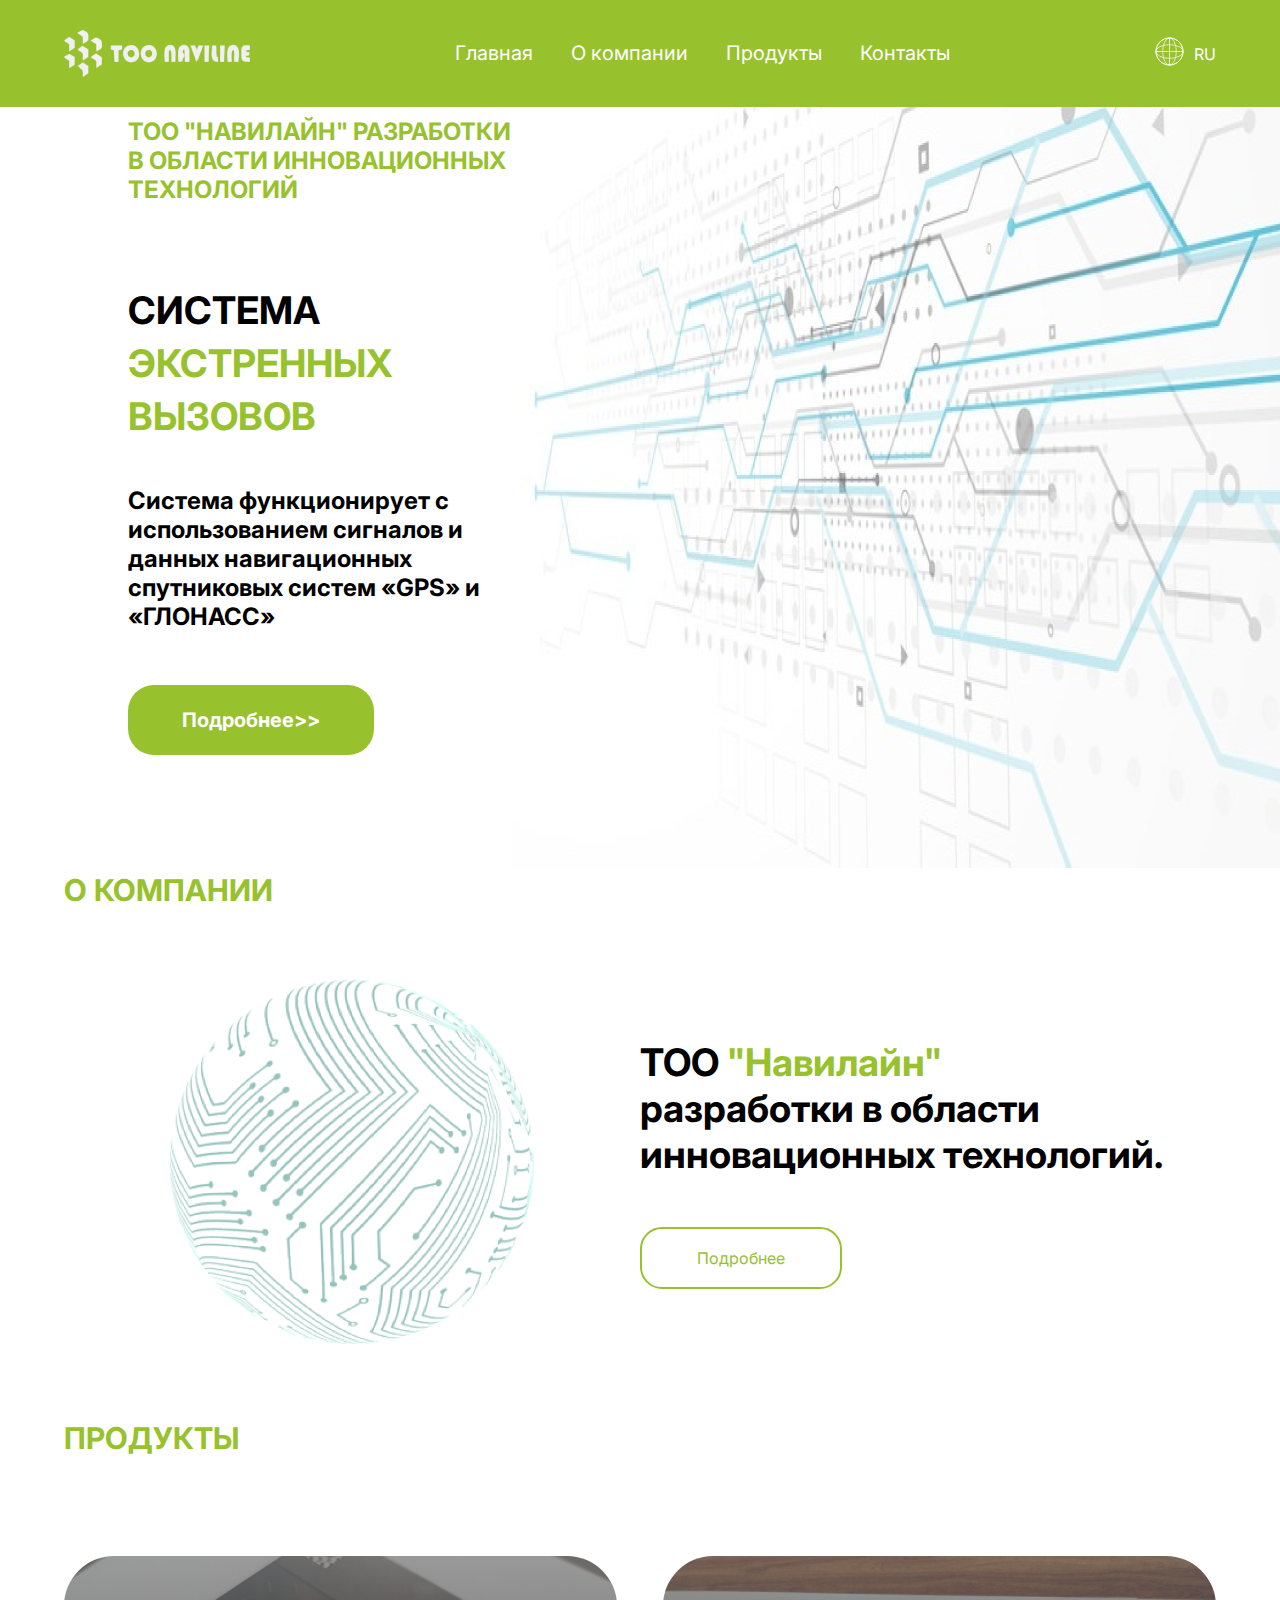
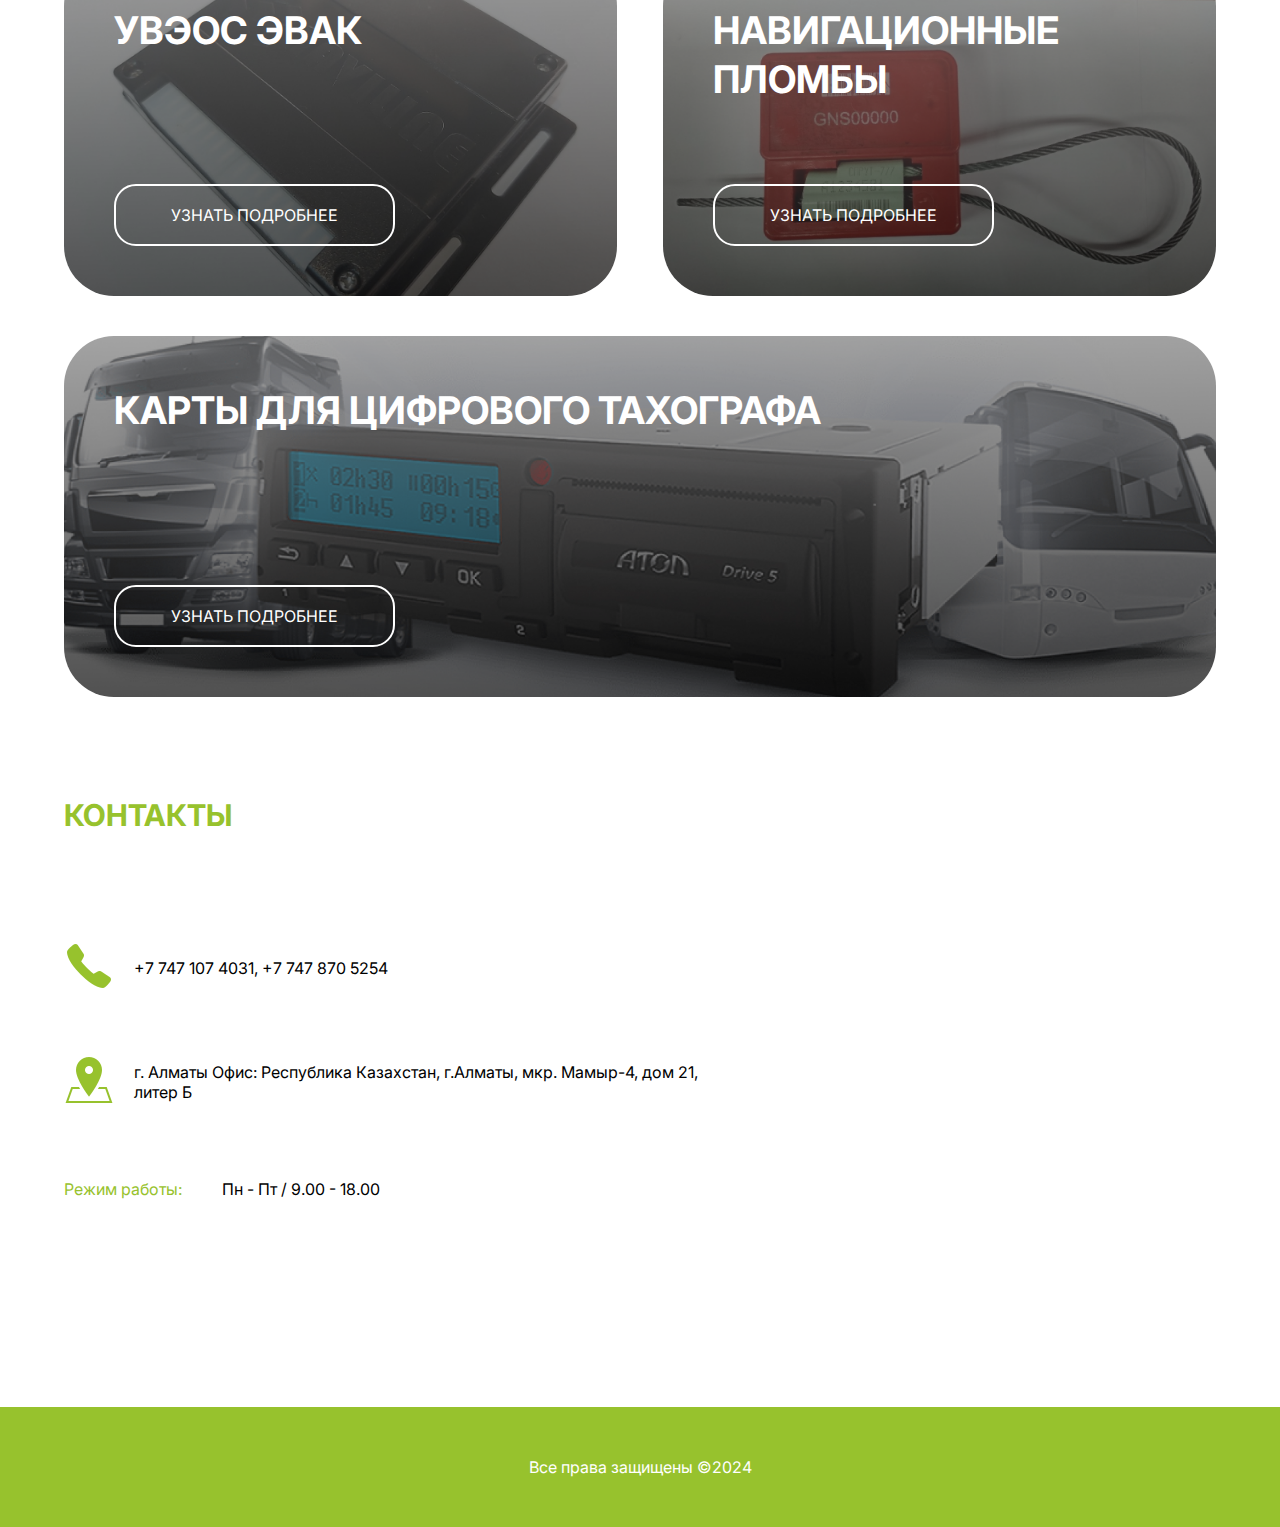
<file: index.html>
<!DOCTYPE html>
<html lang="en">
  <head>
    <meta charset="UTF-8" />
    <meta
      name="viewport"
      content="
      width=device-width,
      initial-scale=1.0,
      maximum-scale=1.0,
      user-scalable=0
    "
    />
    <link rel="stylesheet" href="style.css" />

    <link rel="preconnect" href="https://fonts.googleapis.com" />
    <link rel="preconnect" href="https://fonts.gstatic.com" crossorigin />
    <link
      href="https://fonts.googleapis.com/css2?family=Days+One&family=Inter:ital,opsz,wght@0,14..32,100..900;1,14..32,100..900&display=swap"
      rel="stylesheet"
    />
    <title>Навилайн</title>
  </head>
  <body onload="init()">
    <header class="header">
      <div class="wrapper">
        <div class="header__inner">
          <div class="header__left">
            <div class="header__logo">
              <img src="imgs/logo.png" alt="logo" onclick="navToMain()" />
            </div>
            <div class="header__search">
              <input type="text" class="search__input" placeholder="Поиск..." />
              <div class="search__icon">
                <svg
                  xmlns="http://www.w3.org/2000/svg"
                  width="21"
                  height="21"
                  viewBox="0 0 21 21"
                  fill="none"
                >
                  <path
                    d="M16.031 14.617L20.314 18.899L18.899 20.314L14.617 16.031C13.0237 17.3082 11.042 18.0029 9 18C4.032 18 0 13.968 0 9C0 4.032 4.032 0 9 0C13.968 0 18 4.032 18 9C18.0029 11.042 17.3082 13.0237 16.031 14.617ZM14.025 13.875C15.2941 12.5699 16.0029 10.8204 16 9C16 5.132 12.867 2 9 2C5.132 2 2 5.132 2 9C2 12.867 5.132 16 9 16C10.8204 16.0029 12.5699 15.2941 13.875 14.025L14.025 13.875Z"
                    fill="white"
                    fill-opacity="0.6"
                  />
                </svg>
              </div>
            </div>
          </div>
          <div class="header__center">
            <div class="header__links">
              <div href="/index.html" class="header__link">
                <a href="/index.html" id="36">Главная</a>
              </div>
              <div href="/about.html" class="header__link">
                <a href="/about.html" id="37">О компании</a>
              </div>
              <div href="/index.html" class="header__link">
                <a href="/index.html#products" id="38">Продукты</a>
              </div>
              <div href="/index.html#62" class="header__link">
                <a href="/index.html#62" id="39">Контакты</a>
              </div>
            </div>
          </div>
          <div class="header__right">
            <div class="header__lang" onclick="openLanguageModal()">
              <div class="lang__icon">
                <svg
                  xmlns="http://www.w3.org/2000/svg"
                  width="29"
                  height="29"
                  viewBox="0 0 29 29"
                  fill="none"
                >
                  <path
                    d="M14.5 28C21.9558 28 28 21.9558 28 14.5C28 7.04416 21.9558 1 14.5 1C7.04416 1 1 7.04416 1 14.5C1 21.9558 7.04416 28 14.5 28Z"
                    stroke="white"
                    stroke-opacity="0.7"
                    stroke-miterlimit="10"
                  />
                  <path
                    d="M14.5 28C18.2279 28 21.25 21.9558 21.25 14.5C21.25 7.04416 18.2279 1 14.5 1C10.7721 1 7.75 7.04416 7.75 14.5C7.75 21.9558 10.7721 28 14.5 28Z"
                    stroke="white"
                    stroke-opacity="0.7"
                    stroke-miterlimit="10"
                  />
                  <path
                    d="M14.5 28V1"
                    stroke="white"
                    stroke-opacity="0.7"
                    stroke-miterlimit="10"
                  />
                  <path
                    d="M14.5 28C21.9558 28 28 21.9558 28 14.5C28 7.04416 21.9558 1 14.5 1C7.04416 1 1 7.04416 1 14.5C1 21.9558 7.04416 28 14.5 28Z"
                    stroke="white"
                    stroke-opacity="0.7"
                    stroke-miterlimit="10"
                  />
                  <path
                    d="M14.5 21.25C21.9558 21.25 28 18.2279 28 14.5C28 10.7721 21.9558 7.75 14.5 7.75C7.04416 7.75 1 10.7721 1 14.5C1 18.2279 7.04416 21.25 14.5 21.25Z"
                    stroke="white"
                    stroke-opacity="0.7"
                    stroke-miterlimit="10"
                  />
                  <path
                    d="M1 14.5H28"
                    stroke="white"
                    stroke-opacity="0.7"
                    stroke-miterlimit="10"
                  />
                </svg>
              </div>
              <div class="lang__text" id="lang2">RU</div>
              <div class="language__modal" onclick="closeModal()" id="lmodal">
                <div class="modal__inner">
                  <div class="modal__item" onclick="changeLanguage(2)">KZ</div>
                  <div class="modal__item" onclick="changeLanguage(0)">RU</div>
                  <div class="modal__item" onclick="changeLanguage(1)">EN</div>
                </div>
              </div>
            </div>
            <div class="header__menu" onclick="onMenuClick()">
              <svg
                xmlns="http://www.w3.org/2000/svg"
                xmlns:xlink="http://www.w3.org/1999/xlink"
                width="21"
                height="21"
                viewBox="0 0 21 21"
                fill="none"
              >
                <rect width="21" height="21" fill="url(#pattern0_99_109)" />
                <defs>
                  <pattern
                    id="pattern0_99_109"
                    patternContentUnits="objectBoundingBox"
                    width="1"
                    height="1"
                  >
                    <use xlink:href="#image0_99_109" transform="scale(0.01)" />
                  </pattern>
                  <image
                    id="image0_99_109"
                    width="100"
                    height="100"
                    xlink:href="[data-uri]"
                  />
                </defs>
              </svg>
            </div>
          </div>
        </div>
      </div>
      <div class="header__drop__menu" id="menu">
        <div class="drop__menu__top">
          <div class="drop__menu__logo">
            <img src="imgs/drop__menu__logo.png" alt="" />
            <svg
              xmlns="http://www.w3.org/2000/svg"
              xmlns:xlink="http://www.w3.org/1999/xlink"
              width="21"
              height="21"
              viewBox="0 0 21 21"
              fill="none"
              onclick="onCloseMenu()"
            >
              <rect width="21" height="21" fill="url(#pattern0_95_10)" />
              <defs>
                <pattern
                  id="pattern0_95_10"
                  patternContentUnits="objectBoundingBox"
                  width="1"
                  height="1"
                >
                  <use
                    xlink:href="#image0_95_10"
                    transform="scale(0.0104167)"
                  />
                </pattern>
                <image
                  id="image0_95_10"
                  width="96"
                  height="96"
                  xlink:href="[data-uri]"
                />
              </defs>
            </svg>
          </div>
          <div class="drop__menu__links">
            <div class="drop__menu__link">
              <a href="/index.html" id="40">Главная</a>
            </div>
            <div class="drop__menu__link">
              <a href="/about.html" id="41">О компании</a>
            </div>
            <div class="drop__menu__link">
              <a id="42" onclick="gtpr()">Продукты</a>
            </div>
            <div class="drop__menu__link">
              <a id="43" onclick="openContact()">Контакты</a>
            </div>
          </div>
        </div>
      </div>
    </header>
    <main class="main">
      <section class="blog">
        <div class="blog__item">
          <div class="blog__left">
            <div class="blog__item__header__title" id="44">эвак</div>
            <div class="blog__main__title">
              <span id="45"> система </span>
              <span class="color__green" id="46">экстренных </span><br />
              <span class="color__green" id="47">вызовов</span>
            </div>
            <div class="blog__main__text" id="48">
              Система функционирует с использованием сигналов и данных
              навигационных спутниковых систем «GPS» и «ГЛОНАСС»
            </div>
            <div class="blog__btn__fill" id="49" onclick="gotoproducts()">
              Подробнее>>
            </div>
          </div>
          <div class="blog__right">
            <img src="/imgs/blog1.png" alt="" />
          </div>
        </div>
      </section>
      <section>
        <div class="wrapper">
          <div class="section__title" id="50">О компании</div>
          <div class="section__about">
            <div class="about__left">
              <img src="imgs/blog2.png" alt="" />
            </div>
            <div class="about__right">
              <div class="about__right__text">
                <span id="51"> ТОО </span>
                <span class="color__green" id="52">"Навилайн"</span>
                <span id="53">
                  - разработки в области инновационных технологий.
                </span>
              </div>
              <div class="btn__view">
                <div class="btn__border" id="54" onclick="gotoabout()">
                  Подробнее
                </div>
              </div>
            </div>
          </div>
        </div>
      </section>

      <section>
        <div class="wrapper" id="products">
          <div class="section__title" id="55">продукты</div>
          <div class="products__section">
            <div class="products__line__1">
              <div class="product__card evak">
                <div class="product__title" id="56">Терминалы эвак</div>
                <a class="btn__border__white" href="/uveos.html" id="57"
                  >УЗНАТЬ ПОДРОБНЕЕ</a
                >
              </div>
              <div class="product__card its">
                <div class="product__title" id="58">ИТС/Транзит</div>
                <a class="btn__border__white" href="/its.html" id="59"
                  >УЗНАТЬ ПОДРОБНЕЕ</a
                >
              </div>
            </div>
            <div class="product__card__full cart">
              <div class="product__title" id="60">
                Выпуск карт для цифрового тахографа
              </div>

              <a class="btn__border__white cbt" href="/tahograpgh.html" id="61"
                >УЗНАТЬ ПОДРОБНЕЕ</a
              >
            </div>
          </div>
        </div>
      </section>

      <section>
        <div class="wrapper">
          <div class="section__title" id="62">контакты</div>
          <div class="contact">
            <div class="contact__left">
              <div class="phone">
                <div class="icon">
                  <svg
                    xmlns="http://www.w3.org/2000/svg"
                    xmlns:xlink="http://www.w3.org/1999/xlink"
                    width="50"
                    height="50"
                    viewBox="0 0 50 50"
                    fill="none"
                  >
                    <rect width="50" height="50" fill="url(#pattern0_7_34)" />
                    <defs>
                      <pattern
                        id="pattern0_7_34"
                        patternContentUnits="objectBoundingBox"
                        width="1"
                        height="1"
                      >
                        <use
                          xlink:href="#image0_7_34"
                          transform="scale(0.02)"
                        />
                      </pattern>
                      <image
                        id="image0_7_34"
                        width="50"
                        height="50"
                        xlink:href="[data-uri]"
                      />
                    </defs>
                  </svg>
                </div>
                <div class="phoneText">+7 747 107 4031, +7 747 870 5254</div>
              </div>
              <div class="address">
                <div class="icon">
                  <svg
                    xmlns="http://www.w3.org/2000/svg"
                    xmlns:xlink="http://www.w3.org/1999/xlink"
                    width="50"
                    height="50"
                    viewBox="0 0 50 50"
                    fill="none"
                  >
                    <rect width="50" height="50" fill="url(#pattern0_7_35)" />
                    <defs>
                      <pattern
                        id="pattern0_7_35"
                        patternContentUnits="objectBoundingBox"
                        width="1"
                        height="1"
                      >
                        <use
                          xlink:href="#image0_7_35"
                          transform="scale(0.02)"
                        />
                      </pattern>
                      <image
                        id="image0_7_35"
                        width="50"
                        height="50"
                        xlink:href="[data-uri]"
                      />
                    </defs>
                  </svg>
                </div>
                <div class="phoneText" id="63">
                  г. Алматы Офис: Республика Казахстан, г.Алматы, мкр. Мамыр-4,
                  дом 21, литер Б
                </div>
              </div>
              <div class="work__hours" id="contact">
                <span id="64"> </span>
                <br /><br />
                <p id="65">Пн - Пт / 9.00 - 18.00</p>
              </div>
            </div>
            <div class="contact__right">
              <iframe
                src="https://yandex.ru/map-widget/v1/?um=constructor%3A55d740ee045f57301fbfbe03e514f5d77027578699a7d6852940c06c607520f2&amp;source=constructor"
                width="500"
                height="400"
                frameborder="0"
                class="map"
              ></iframe>
            </div>
          </div>
        </div>
      </section>
    </main>
    <footer>
      <p id="66">Все права защищены ©2024</p>
    </footer>
    <script src="index.js"></script>
  </body>
</html>
</file>
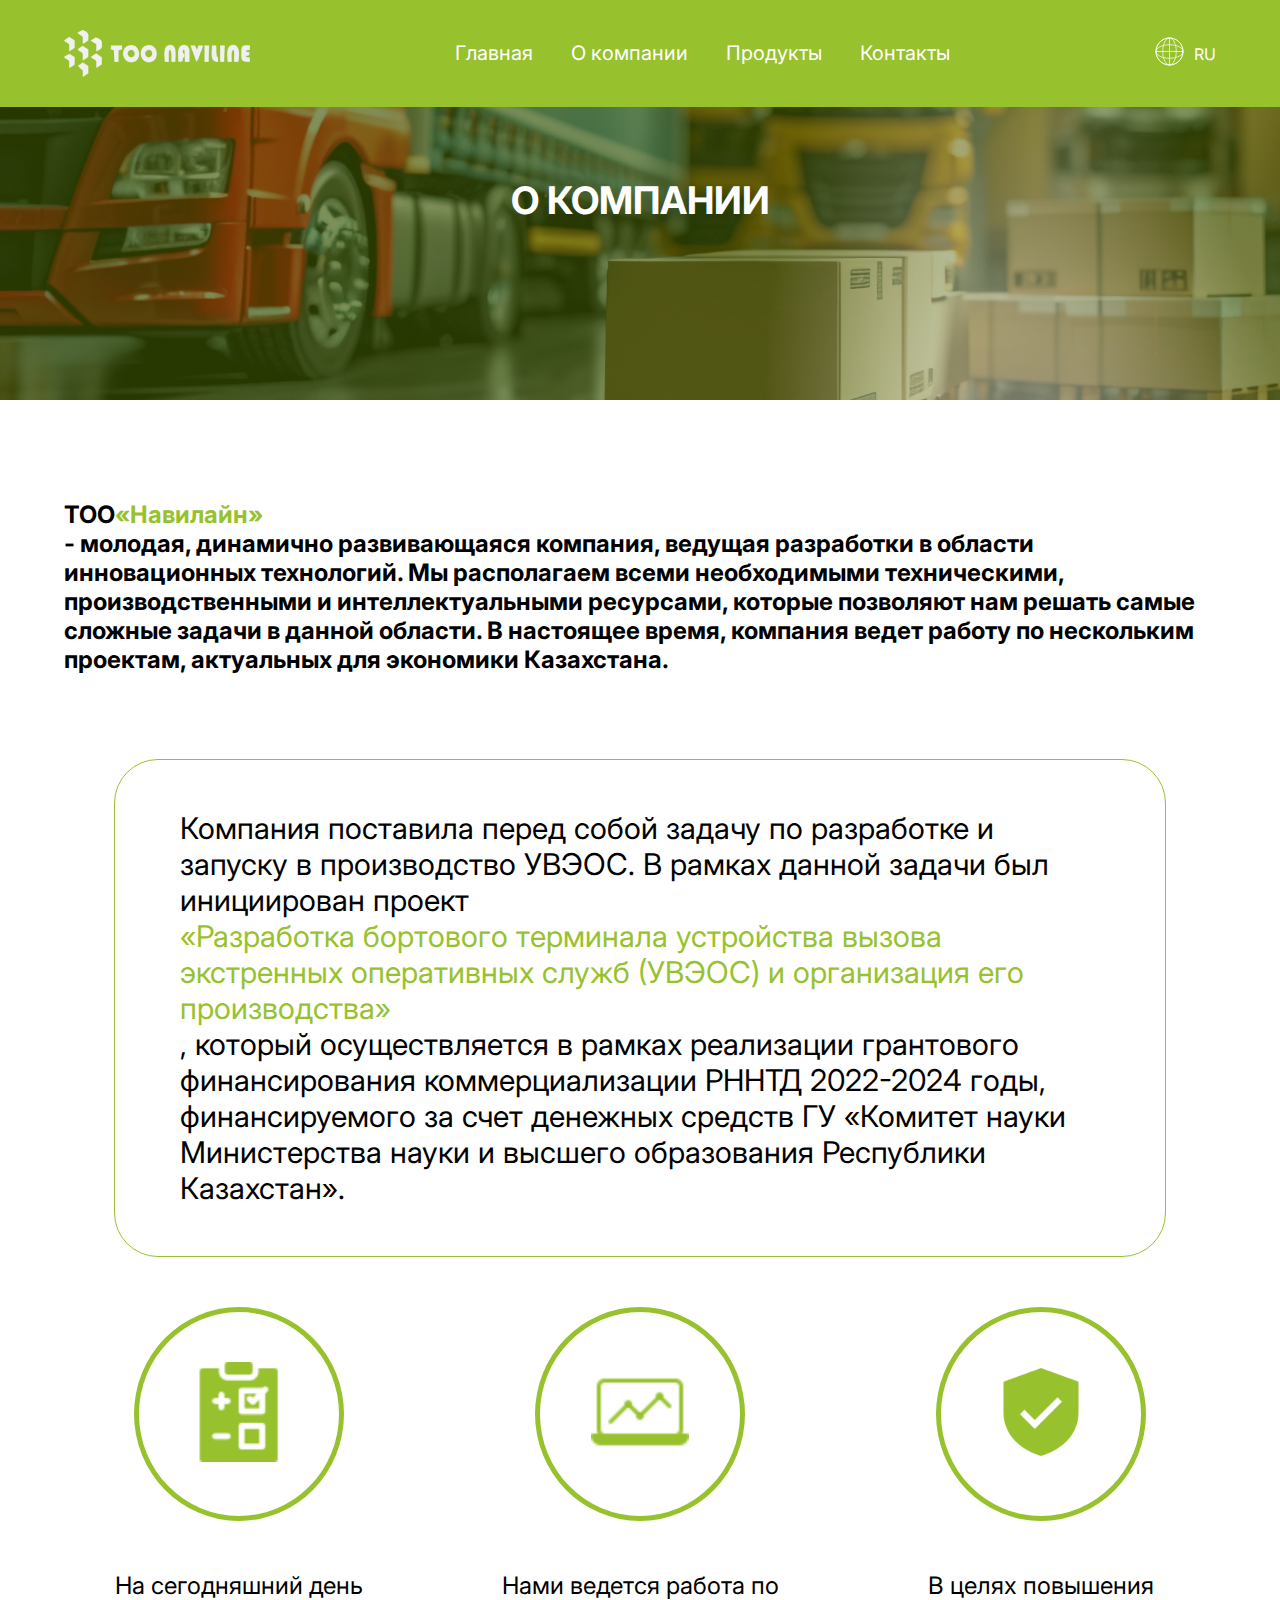
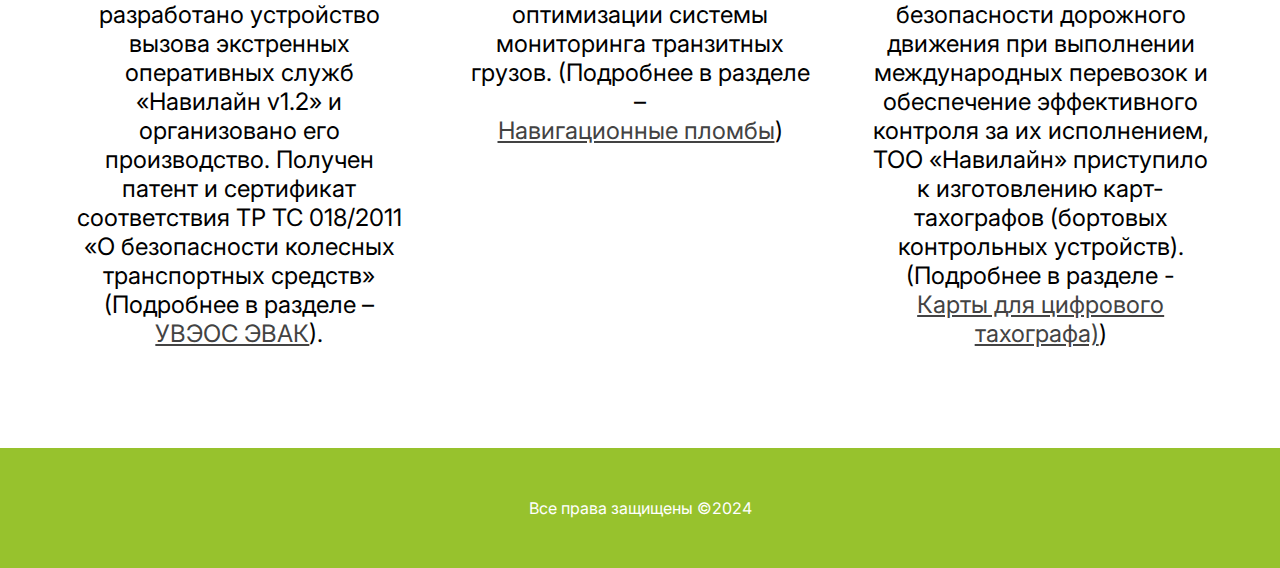
<file: about.html>
<!DOCTYPE html>
<html lang="en">
  <head>
    <meta charset="UTF-8" />
    <meta
      name="viewport"
      content="
      width=device-width,
      initial-scale=1.0,
      maximum-scale=1.0,
      user-scalable=0
    "
    />
    <link rel="stylesheet" href="style.css" />

    <link rel="preconnect" href="https://fonts.googleapis.com" />
    <link rel="preconnect" href="https://fonts.gstatic.com" crossorigin />
    <link
      href="https://fonts.googleapis.com/css2?family=Days+One&family=Inter:ital,opsz,wght@0,14..32,100..900;1,14..32,100..900&display=swap"
      rel="stylesheet"
    />
    <title>Навилайн</title>
  </head>
  <body onload="init()">
    <header class="header">
      <div class="wrapper">
        <div class="header__inner">
          <div class="header__left">
            <div class="header__logo">
              <img src="imgs/logo.png" alt="logo" onclick="navToMain()" />
            </div>
            <div class="header__search">
              <input type="text" class="search__input" placeholder="Поиск..." />
              <div class="search__icon">
                <svg
                  xmlns="http://www.w3.org/2000/svg"
                  width="21"
                  height="21"
                  viewBox="0 0 21 21"
                  fill="none"
                >
                  <path
                    d="M16.031 14.617L20.314 18.899L18.899 20.314L14.617 16.031C13.0237 17.3082 11.042 18.0029 9 18C4.032 18 0 13.968 0 9C0 4.032 4.032 0 9 0C13.968 0 18 4.032 18 9C18.0029 11.042 17.3082 13.0237 16.031 14.617ZM14.025 13.875C15.2941 12.5699 16.0029 10.8204 16 9C16 5.132 12.867 2 9 2C5.132 2 2 5.132 2 9C2 12.867 5.132 16 9 16C10.8204 16.0029 12.5699 15.2941 13.875 14.025L14.025 13.875Z"
                    fill="white"
                    fill-opacity="0.6"
                  />
                </svg>
              </div>
            </div>
          </div>
          <div class="header__center">
            <div class="header__links">
              <div href="/index.html" class="header__link">
                <a href="/index.html" id="1">Главная</a>
              </div>
              <div href="/about.html" class="header__link">
                <a href="/about.html" id="2">О компании</a>
              </div>
              <div href="/index.html" class="header__link">
                <a href="/index.html#products" id="3">Продукты</a>
              </div>
              <div href="/index.html#62" class="header__link">
                <a href="/index.html#62" id="4">Контакты</a>
              </div>
            </div>
          </div>
          <div class="header__right">
            <div class="header__lang" onclick="openLanguageModal()">
              <div class="lang__icon">
                <svg
                  xmlns="http://www.w3.org/2000/svg"
                  width="29"
                  height="29"
                  viewBox="0 0 29 29"
                  fill="none"
                >
                  <path
                    d="M14.5 28C21.9558 28 28 21.9558 28 14.5C28 7.04416 21.9558 1 14.5 1C7.04416 1 1 7.04416 1 14.5C1 21.9558 7.04416 28 14.5 28Z"
                    stroke="white"
                    stroke-opacity="0.7"
                    stroke-miterlimit="10"
                  />
                  <path
                    d="M14.5 28C18.2279 28 21.25 21.9558 21.25 14.5C21.25 7.04416 18.2279 1 14.5 1C10.7721 1 7.75 7.04416 7.75 14.5C7.75 21.9558 10.7721 28 14.5 28Z"
                    stroke="white"
                    stroke-opacity="0.7"
                    stroke-miterlimit="10"
                  />
                  <path
                    d="M14.5 28V1"
                    stroke="white"
                    stroke-opacity="0.7"
                    stroke-miterlimit="10"
                  />
                  <path
                    d="M14.5 28C21.9558 28 28 21.9558 28 14.5C28 7.04416 21.9558 1 14.5 1C7.04416 1 1 7.04416 1 14.5C1 21.9558 7.04416 28 14.5 28Z"
                    stroke="white"
                    stroke-opacity="0.7"
                    stroke-miterlimit="10"
                  />
                  <path
                    d="M14.5 21.25C21.9558 21.25 28 18.2279 28 14.5C28 10.7721 21.9558 7.75 14.5 7.75C7.04416 7.75 1 10.7721 1 14.5C1 18.2279 7.04416 21.25 14.5 21.25Z"
                    stroke="white"
                    stroke-opacity="0.7"
                    stroke-miterlimit="10"
                  />
                  <path
                    d="M1 14.5H28"
                    stroke="white"
                    stroke-opacity="0.7"
                    stroke-miterlimit="10"
                  />
                </svg>
              </div>
              <div class="lang__text" id="lang">RU</div>
              <div class="language__modal" onclick="closeModal()" id="lmodal">
                <div class="modal__inner">
                  <div class="modal__item" onclick="changeLanguage(2)">KZ</div>
                  <div class="modal__item" onclick="changeLanguage(0)">RU</div>
                  <div class="modal__item" onclick="changeLanguage(1)">EN</div>
                </div>
              </div>
            </div>
            <div class="header__menu" onclick="onMenuClick()">
              <svg
                xmlns="http://www.w3.org/2000/svg"
                xmlns:xlink="http://www.w3.org/1999/xlink"
                width="21"
                height="21"
                viewBox="0 0 21 21"
                fill="none"
              >
                <rect width="21" height="21" fill="url(#pattern0_99_109)" />
                <defs>
                  <pattern
                    id="pattern0_99_109"
                    patternContentUnits="objectBoundingBox"
                    width="1"
                    height="1"
                  >
                    <use xlink:href="#image0_99_109" transform="scale(0.01)" />
                  </pattern>
                  <image
                    id="image0_99_109"
                    width="100"
                    height="100"
                    xlink:href="[data-uri]"
                  />
                </defs>
              </svg>
            </div>
          </div>
        </div>
      </div>
      <div class="header__drop__menu" id="menu">
        <div class="drop__menu__top">
          <div class="drop__menu__logo">
            <img src="imgs/drop__menu__logo.png" alt="" />
            <svg
              xmlns="http://www.w3.org/2000/svg"
              xmlns:xlink="http://www.w3.org/1999/xlink"
              width="21"
              height="21"
              viewBox="0 0 21 21"
              fill="none"
              onclick="onCloseMenu()"
            >
              <rect width="21" height="21" fill="url(#pattern0_95_10)" />
              <defs>
                <pattern
                  id="pattern0_95_10"
                  patternContentUnits="objectBoundingBox"
                  width="1"
                  height="1"
                >
                  <use
                    xlink:href="#image0_95_10"
                    transform="scale(0.0104167)"
                  />
                </pattern>
                <image
                  id="image0_95_10"
                  width="96"
                  height="96"
                  xlink:href="[data-uri]"
                />
              </defs>
            </svg>
          </div>
          <div class="drop__menu__links">
            <div class="drop__menu__link">
              <a href="/index.html" id="5">Главная</a>
            </div>
            <div class="drop__menu__link">
              <a href="/about.html" id="6">О компании</a>
            </div>
            <div class="drop__menu__link">
              <a href="/index.html#products" id="7">Продукты</a>
            </div>
            <div class="drop__menu__link">
              <a href="/index.html" id="8">Контакты</a>
            </div>
          </div>
        </div>
      </div>
    </header>
    <div class="top__title__section">
      <div class="wrapper">
        <div class="top__title__section__text" id="9">О КОМПАНИИ</div>
      </div>
    </div>
    <section>
      <div class="wrapper">
        <div class="about__first__text">
          <span id="10">ТОО </span><span class="color__green">«Навилайн»</span
          ><span id="11">
            - молодая, динамично развивающаяся компания, ведущая разработки в
            области инновационных технологий. Мы располагаем всеми необходимыми
            техническими, производственными и интеллектуальными ресурсами,
            которые позволяют нам решать самые сложные задачи в данной области.
            В настоящее время, компания ведет работу по нескольким проектам,
            актуальных для экономики Казахстана.
          </span>
        </div>
        <div class="about__box__text__second">
          <span id="12">
            Компания поставила перед собой задачу по разработке и запуску в
            производство УВЭОС. В рамках данной задачи был инициирован проект
          </span>
          <span class="color__green" id="13"
            >«Разработка бортового терминала устройства вызова экстренных
            оперативных служб (УВЭОС) и организация его производства»</span
          >
          <span id="14"
            >, который осуществляется в рамках реализации грантового
            финансирования коммерциализации РННТД 2022-2024 годы, финансируемого
            за счет денежных средств ГУ «Комитет науки Министерства науки и
            высшего образования Республики Казахстан».</span
          >
        </div>

        <!-- <div class="sub__title__about" id="15">
          УВЭОС будет удовлетворять требованиям
        </div>
        <div class="about__line">
          <div class="about__icon">
            <svg
              xmlns="http://www.w3.org/2000/svg"
              xmlns:xlink="http://www.w3.org/1999/xlink"
              width="59"
              height="59"
              viewBox="0 0 59 59"
              fill="none"
            >
              <rect width="59" height="59" fill="url(#pattern0_11_174)" />
              <defs>
                <pattern
                  id="pattern0_11_174"
                  patternContentUnits="objectBoundingBox"
                  width="1"
                  height="1"
                >
                  <use
                    xlink:href="#image0_11_174"
                    transform="scale(0.0384615)"
                  />
                </pattern>
                <image
                  id="image0_11_174"
                  width="26"
                  height="26"
                  xlink:href="[data-uri]"
                />
              </defs>
            </svg>
          </div>
          <div class="about__line__text" id="16">
            ТР ТС 018/2011 «О безопасности колесных транспортных средств»,
          </div>
        </div>
        <div class="about__line">
          <div class="about__icon">
            <svg
              xmlns="http://www.w3.org/2000/svg"
              xmlns:xlink="http://www.w3.org/1999/xlink"
              width="59"
              height="59"
              viewBox="0 0 59 59"
              fill="none"
            >
              <rect width="59" height="59" fill="url(#pattern0_11_174)" />
              <defs>
                <pattern
                  id="pattern0_11_174"
                  patternContentUnits="objectBoundingBox"
                  width="1"
                  height="1"
                >
                  <use
                    xlink:href="#image0_11_174"
                    transform="scale(0.0384615)"
                  />
                </pattern>
                <image
                  id="image0_11_174"
                  width="26"
                  height="26"
                  xlink:href="[data-uri]"
                />
              </defs>
            </svg>
          </div>
          <div class="about__line__text" id="17">
            ГОСТ 33464-2015 «Устройство/система вызова экстренных оперативных
            служб. Общие технические требования»
          </div>
        </div>
        <div class="about__line">
          <div class="about__icon">
            <svg
              xmlns="http://www.w3.org/2000/svg"
              xmlns:xlink="http://www.w3.org/1999/xlink"
              width="59"
              height="59"
              viewBox="0 0 59 59"
              fill="none"
            >
              <rect width="59" height="59" fill="url(#pattern0_11_174)" />
              <defs>
                <pattern
                  id="pattern0_11_174"
                  patternContentUnits="objectBoundingBox"
                  width="1"
                  height="1"
                >
                  <use
                    xlink:href="#image0_11_174"
                    transform="scale(0.0384615)"
                  />
                </pattern>
                <image
                  id="image0_11_174"
                  width="26"
                  height="26"
                  xlink:href="[data-uri]"
                />
              </defs>
            </svg>
          </div>
          <div class="about__line__text" id="18">
            ГОСТ 33465-2015 «Протокол обмена данными устройства/системы вызова
            экстренных оперативных служб с инфраструктурой системы экстренного
            реагирования при авариях».
          </div>
        </div>
        <div class="text__about__single" id="19">
          Будет проведена сертификация у аккредитованных сертификационных
          лабораторий
        </div>
        <div class="text__about__single">
          <span id="20">
            Для решения данной задачи ТОО «Навилайн» совместно со стратегическим
            партнером ДТОО «Институт космической техники и технологий» принял
            участие и стал победителем в конкурсе на грантовое финансирование
            наиболее перспективных проектов коммерциализации результатов научной
            и (или) научно-технической деятельности на 2022-2024 годы по проекту
          </span>
          <span class="color__green" id="21"
            >«Разработка бортового терминала - устройства вызова экстренных
            оперативных служб (УВЭОС) и организация его производства».
          </span>
        </div> -->
        <!-- <div
          class="sub__title__about"
          id="22"
        >
          Терминал имеет в своем составе:
        </div>

        <div class="about__card">
          <div class="about__card__left">
            <svg
              xmlns="http://www.w3.org/2000/svg"
              xmlns:xlink="http://www.w3.org/1999/xlink"
              width="96"
              height="100"
              viewBox="0 0 96 100"
              fill="none"
            >
              <rect
                x="0.577881"
                width="94.7236"
                height="100"
                fill="url(#pattern0_14_186)"
              />
              <defs>
                <pattern
                  id="pattern0_14_186"
                  patternContentUnits="objectBoundingBox"
                  width="1"
                  height="1"
                >
                  <use
                    xlink:href="#image0_14_186"
                    transform="matrix(0.0164954 0 0 0.015625 -0.0278515 0)"
                  />
                </pattern>
                <image
                  id="image0_14_186"
                  width="64"
                  height="64"
                  xlink:href="[data-uri]"
                />
              </defs>
            </svg>
          </div>
          <div class="about__card__right">
            <div
              class="about__card__right__title"
              id="23"
            >
              SIM-карту сотового оператора Beeline
            </div>
            <div
              class="about__card__right__subtitle"
              id="24"
            >
              через которую имеется возможность осуществлять онлайн мониторинг
              движения пассажирского автотранспорта через диспетчерские службы
              автобусных парков
            </div>
          </div>
        </div>

        <div class="about__card">
          <div class="about__card__left">
            <svg
              xmlns="http://www.w3.org/2000/svg"
              xmlns:xlink="http://www.w3.org/1999/xlink"
              width="96"
              height="100"
              viewBox="0 0 96 100"
              fill="none"
            >
              <rect
                x="0.841797"
                width="94.7236"
                height="100"
                fill="url(#pattern0_14_181)"
              />
              <defs>
                <pattern
                  id="pattern0_14_181"
                  patternContentUnits="objectBoundingBox"
                  width="1"
                  height="1"
                >
                  <use
                    xlink:href="#image0_14_181"
                    transform="translate(-0.0139532 -0.0704684) scale(0.0373101)"
                  />
                </pattern>
                <image
                  id="image0_14_181"
                  width="30"
                  height="30"
                  xlink:href="[data-uri]"
                />
              </defs>
            </svg>
          </div>
          <div class="about__card__right">
            <div
              class="about__card__right__title"
              id="25"
            >
              Голосовую связь между водителем и диспетчером
            </div>
          </div>
        </div>

        <div class="about__card">
          <div class="about__card__left">
            <svg
              xmlns="http://www.w3.org/2000/svg"
              xmlns:xlink="http://www.w3.org/1999/xlink"
              width="96"
              height="100"
              viewBox="0 0 96 100"
              fill="none"
            >
              <rect
                x="0.575195"
                width="94.7236"
                height="100"
                fill="url(#pattern0_14_183)"
              />
              <defs>
                <pattern
                  id="pattern0_14_183"
                  patternContentUnits="objectBoundingBox"
                  width="1"
                  height="1"
                >
                  <use
                    xlink:href="#image0_14_183"
                    transform="matrix(0.0211141 0 0 0.02 -0.0278515 0)"
                  />
                </pattern>
                <image
                  id="image0_14_183"
                  width="50"
                  height="50"
                  xlink:href="[data-uri]"
                />
              </defs>
            </svg>
          </div>
          <div class="about__card__right">
            <div
              class="about__card__right__title"
              id="26"
            >
              Возможность передачи мониторинговой информации
            </div>
            <div
              class="about__card__right__subtitle"
              id="27"
            >
              в ситуационные центры акиматов и Комитет транспорта МИИР РК.
            </div>
          </div>
        </div> -->
        <div class="vertical__cards">
          <div class="vertical__card">
            <div class="vertical__top ggg">
              <svg
                xmlns="http://www.w3.org/2000/svg"
                xmlns:xlink="http://www.w3.org/1999/xlink"
                width="96"
                height="100"
                viewBox="0 0 96 100"
                fill="none"
              >
                <rect
                  x="0.361816"
                  width="94.7236"
                  height="100"
                  fill="url(#pattern0_14_187)"
                />
                <defs>
                  <pattern
                    id="pattern0_14_187"
                    patternContentUnits="objectBoundingBox"
                    width="1"
                    height="1"
                  >
                    <use
                      xlink:href="#image0_14_187"
                      transform="matrix(0.0164954 0 0 0.015625 -0.0278515 0)"
                    />
                  </pattern>
                  <image
                    id="image0_14_187"
                    width="64"
                    height="64"
                    xlink:href="[data-uri]"
                  />
                </defs>
              </svg>
            </div>
            <div class="vertical__bottom">
              <span id="28">
                На сегодняшний день закончились испытания (тесты) УВЭОС ЭВАК По
                результатам испытаний сформирован и утвержден окончательный
                вариант промышленного образца УВЭОС. (Подробнее в разделе –
              </span>
              <a href="http://nvl.kz/evak.html" target="_blank" id="29"
                >Система экстренных вызовов</a
              >).
            </div>
          </div>

          <div class="vertical__card">
            <div class="vertical__top ggg">
              <svg
                xmlns="http://www.w3.org/2000/svg"
                xmlns:xlink="http://www.w3.org/1999/xlink"
                width="51"
                height="50"
                viewBox="0 0 51 50"
                fill="none"
              >
                <rect
                  x="0.5"
                  width="50"
                  height="50"
                  fill="url(#pattern0_111_51)"
                />
                <defs>
                  <pattern
                    id="pattern0_111_51"
                    patternContentUnits="objectBoundingBox"
                    width="1"
                    height="1"
                  >
                    <use xlink:href="#image0_111_51" transform="scale(0.02)" />
                  </pattern>
                  <image
                    id="image0_111_51"
                    width="50"
                    height="50"
                    xlink:href="[data-uri]"
                  />
                </defs>
              </svg>
            </div>
            <div class="vertical__bottom">
              <span id="30">
                Также, нами ведется работа по оптимизации системы мониторинга
                транзитных грузов. (Подробнее в разделе –
              </span>
              <a href="http://nvl.kz/itst.html" target="_blank" id="31"
                >ИТС Транзит</a
              >)
            </div>
          </div>

          <div class="vertical__card">
            <div class="vertical__top ggg">
              <svg
                xmlns="http://www.w3.org/2000/svg"
                xmlns:xlink="http://www.w3.org/1999/xlink"
                width="50"
                height="50"
                viewBox="0 0 50 50"
                fill="none"
              >
                <rect width="50" height="50" fill="url(#pattern0_111_52)" />
                <defs>
                  <pattern
                    id="pattern0_111_52"
                    patternContentUnits="objectBoundingBox"
                    width="1"
                    height="1"
                  >
                    <use
                      xlink:href="#image0_111_52"
                      transform="scale(0.0078125)"
                    />
                  </pattern>
                  <image
                    id="image0_111_52"
                    width="128"
                    height="128"
                    xlink:href="[data-uri]"
                  />
                </defs>
              </svg>
            </div>
            <div class="vertical__bottom">
              <span id="32">
                Также, в целях повышения безопасности дорожного движения при
                выполнении международных перевозок и обеспечение эффективного
                контроля за их исполнением, ТОО «Навилайн» приступило к
                изготовлению карт-тахографов (бортовых контрольных устройств).
                (Подробнее в разделе –
              </span>
              <a href="http://nvl.kz/tahografy.html" target="_blank" id="33"
                >Карточки для тахографов</a
              >)
            </div>
          </div>
        </div>

        <!-- <div
          class="summarise__text"
          id="34"
        >
          Кроме того, Компания поставила перед собой задачу по разработке и
          запуску в производство новой модели УВЭОС, в которой будут решен
          вопрос дефицита используемых электронных компонентов, вызванного
          фактической остановкой процессов производства микрочипов в мире по
          причине пандемии COVID-19 (с 2019 по 2022 годы) а также санкций против
          РФ (2022).
        </div> -->
      </div>
    </section>

    <footer>
      <p id="35">Все права защищены ©2024</p>
    </footer>
    <script src="index.js"></script>
  </body>
</html>
</file>
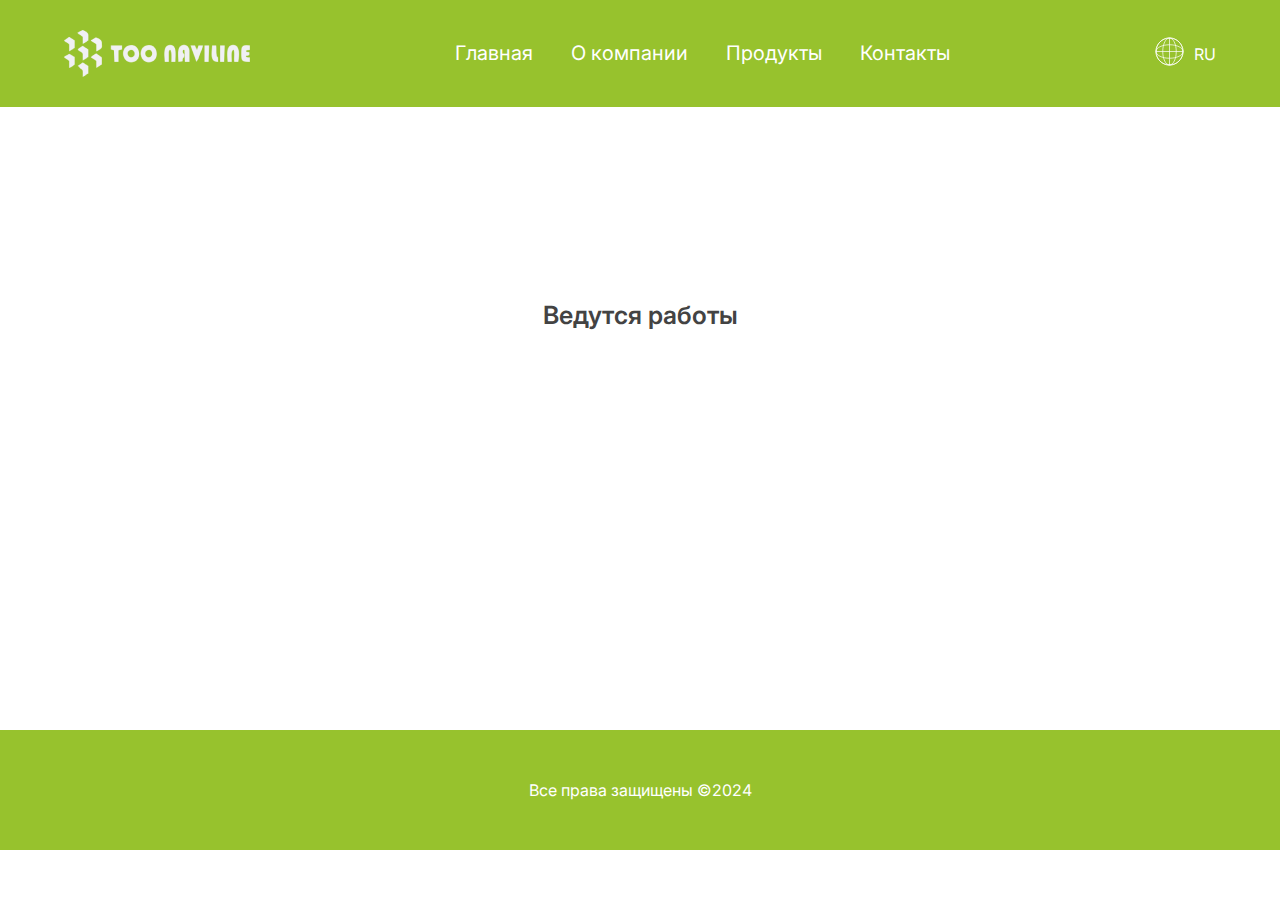
<file: its.html>
<!DOCTYPE html>
<html lang="en">
  <head>
    <meta charset="UTF-8" />
    <meta
      name="viewport"
      content="
      width=device-width,
      initial-scale=1.0,
      maximum-scale=1.0,
      user-scalable=0
    "
    />
    <link rel="stylesheet" href="style.css" />

    <link rel="preconnect" href="https://fonts.googleapis.com" />
    <link rel="preconnect" href="https://fonts.gstatic.com" crossorigin />
    <link
      href="https://fonts.googleapis.com/css2?family=Days+One&family=Inter:ital,opsz,wght@0,14..32,100..900;1,14..32,100..900&display=swap"
      rel="stylesheet"
    />
    <title>Навилайн</title>
  </head>
  <body onload="init()">
    <header class="header">
      <div class="wrapper">
        <div class="header__inner">
          <div class="header__left">
            <div class="header__logo">
              <img src="imgs/logo.png" alt="logo" onclick="navToMain()" />
            </div>
            <div class="header__search">
              <input type="text" class="search__input" placeholder="Поиск..." />
              <div class="search__icon">
                <svg
                  xmlns="http://www.w3.org/2000/svg"
                  width="21"
                  height="21"
                  viewBox="0 0 21 21"
                  fill="none"
                >
                  <path
                    d="M16.031 14.617L20.314 18.899L18.899 20.314L14.617 16.031C13.0237 17.3082 11.042 18.0029 9 18C4.032 18 0 13.968 0 9C0 4.032 4.032 0 9 0C13.968 0 18 4.032 18 9C18.0029 11.042 17.3082 13.0237 16.031 14.617ZM14.025 13.875C15.2941 12.5699 16.0029 10.8204 16 9C16 5.132 12.867 2 9 2C5.132 2 2 5.132 2 9C2 12.867 5.132 16 9 16C10.8204 16.0029 12.5699 15.2941 13.875 14.025L14.025 13.875Z"
                    fill="white"
                    fill-opacity="0.6"
                  />
                </svg>
              </div>
            </div>
          </div>
          <div class="header__center">
            <div class="header__links">
              <div href="/index.html" class="header__link">
                <a href="/index.html" id="67">Главная</a>
              </div>
              <div href="/about.html" class="header__link">
                <a href="/about.html" id="68">О компании</a>
              </div>
              <div href="/index.html" class="header__link">
                <a href="/index.html#products" id="69">Продукты</a>
              </div>
              <div href="/index.html#62" class="header__link">
                <a href="/index.html#62" id="70">Контакты</a>
              </div>
            </div>
          </div>
          <div class="header__right">
            <div class="header__lang" onclick="openLanguageModal()">
              <div class="lang__icon">
                <svg
                  xmlns="http://www.w3.org/2000/svg"
                  width="29"
                  height="29"
                  viewBox="0 0 29 29"
                  fill="none"
                >
                  <path
                    d="M14.5 28C21.9558 28 28 21.9558 28 14.5C28 7.04416 21.9558 1 14.5 1C7.04416 1 1 7.04416 1 14.5C1 21.9558 7.04416 28 14.5 28Z"
                    stroke="white"
                    stroke-opacity="0.7"
                    stroke-miterlimit="10"
                  />
                  <path
                    d="M14.5 28C18.2279 28 21.25 21.9558 21.25 14.5C21.25 7.04416 18.2279 1 14.5 1C10.7721 1 7.75 7.04416 7.75 14.5C7.75 21.9558 10.7721 28 14.5 28Z"
                    stroke="white"
                    stroke-opacity="0.7"
                    stroke-miterlimit="10"
                  />
                  <path
                    d="M14.5 28V1"
                    stroke="white"
                    stroke-opacity="0.7"
                    stroke-miterlimit="10"
                  />
                  <path
                    d="M14.5 28C21.9558 28 28 21.9558 28 14.5C28 7.04416 21.9558 1 14.5 1C7.04416 1 1 7.04416 1 14.5C1 21.9558 7.04416 28 14.5 28Z"
                    stroke="white"
                    stroke-opacity="0.7"
                    stroke-miterlimit="10"
                  />
                  <path
                    d="M14.5 21.25C21.9558 21.25 28 18.2279 28 14.5C28 10.7721 21.9558 7.75 14.5 7.75C7.04416 7.75 1 10.7721 1 14.5C1 18.2279 7.04416 21.25 14.5 21.25Z"
                    stroke="white"
                    stroke-opacity="0.7"
                    stroke-miterlimit="10"
                  />
                  <path
                    d="M1 14.5H28"
                    stroke="white"
                    stroke-opacity="0.7"
                    stroke-miterlimit="10"
                  />
                </svg>
              </div>
              <div class="lang__text" id="lang2">RU</div>
              <div class="language__modal" onclick="closeModal()" id="lmodal">
                <div class="modal__inner">
                  <div class="modal__item" onclick="changeLanguage(2)">KZ</div>
                  <div class="modal__item" onclick="changeLanguage(0)">RU</div>
                  <div class="modal__item" onclick="changeLanguage(1)">EN</div>
                </div>
              </div>
            </div>
            <div class="header__menu" onclick="onMenuClick()">
              <svg
                xmlns="http://www.w3.org/2000/svg"
                xmlns:xlink="http://www.w3.org/1999/xlink"
                width="21"
                height="21"
                viewBox="0 0 21 21"
                fill="none"
              >
                <rect width="21" height="21" fill="url(#pattern0_99_109)" />
                <defs>
                  <pattern
                    id="pattern0_99_109"
                    patternContentUnits="objectBoundingBox"
                    width="1"
                    height="1"
                  >
                    <use xlink:href="#image0_99_109" transform="scale(0.01)" />
                  </pattern>
                  <image
                    id="image0_99_109"
                    width="100"
                    height="100"
                    xlink:href="[data-uri]"
                  />
                </defs>
              </svg>
            </div>
          </div>
        </div>
      </div>
      <div class="header__drop__menu" id="menu">
        <div class="drop__menu__top">
          <div class="drop__menu__logo">
            <img src="imgs/drop__menu__logo.png" alt="" />
            <svg
              xmlns="http://www.w3.org/2000/svg"
              xmlns:xlink="http://www.w3.org/1999/xlink"
              width="21"
              height="21"
              viewBox="0 0 21 21"
              fill="none"
              onclick="onCloseMenu()"
            >
              <rect width="21" height="21" fill="url(#pattern0_95_10)" />
              <defs>
                <pattern
                  id="pattern0_95_10"
                  patternContentUnits="objectBoundingBox"
                  width="1"
                  height="1"
                >
                  <use
                    xlink:href="#image0_95_10"
                    transform="scale(0.0104167)"
                  />
                </pattern>
                <image
                  id="image0_95_10"
                  width="96"
                  height="96"
                  xlink:href="[data-uri]"
                />
              </defs>
            </svg>
          </div>
          <div class="drop__menu__links">
            <div class="drop__menu__link">
              <a href="/index.html" id="71">Главная</a>
            </div>
            <div class="drop__menu__link">
              <a href="/about.html" id="72">О компании</a>
            </div>
            <div class="drop__menu__link">
              <a href="/index.html#products" id="73">Продукты</a>
            </div>
            <div class="drop__menu__link">
              <a href="/index.html" id="74">Контакты</a>
            </div>
          </div>
        </div>
      </div>
    </header>

    <div class="const" id="122121">Ведутся работы</div>

    <!-- 
    <div class="top__title__section itsbg mb100">
      <div class="wrapper">
        <div class="top__title__section__text" id="75">ИТС-Транзит</div>
      </div>
    </div>
    <div class="wrapper">
      <div class="single__text">
        <span class="color__green bold title__green" id="76"
          >Схема функциональной структуры ИТС-Транзит</span
        >
      </div>

      <div class="scheme__img">
        <img src="imgs/scheme.png" alt="" />
      </div>

      <div class="its__card">
        <div class="its__card__left">
          <div class="its__card__titles" id="77">
            Интеллектуальная транспортная система Транзит (ИТС-Транзит)
            предназначена для автоматизированного контроля перемещения
            транзитных таможенных товаров, а именно
          </div>
          <div class="its__item__left">
            <div class="icon">
              <svg
                xmlns="http://www.w3.org/2000/svg"
                xmlns:xlink="http://www.w3.org/1999/xlink"
                width="100"
                height="100"
                viewBox="0 0 100 100"
                fill="none"
              >
                <rect width="100" height="100" fill="url(#pattern0_39_57)" />
                <defs>
                  <pattern
                    id="pattern0_39_57"
                    patternContentUnits="objectBoundingBox"
                    width="1"
                    height="1"
                  >
                    <use
                      xlink:href="#image0_39_57"
                      transform="scale(0.015625)"
                    />
                  </pattern>
                  <image
                    id="image0_39_57"
                    width="64"
                    height="64"
                    xlink:href="[data-uri]"
                  />
                </defs>
              </svg>
            </div>
            <div class="its__item__text" id="78">
              Определения местоположения и контроля движения транспортных
              средств и грузов
            </div>
          </div>

          <div class="its__item__left">
            <div class="icon">
              <svg
                xmlns="http://www.w3.org/2000/svg"
                xmlns:xlink="http://www.w3.org/1999/xlink"
                width="100"
                height="100"
                viewBox="0 0 100 100"
                fill="none"
              >
                <rect width="100" height="100" fill="url(#pattern0_40_59)" />
                <defs>
                  <pattern
                    id="pattern0_40_59"
                    patternContentUnits="objectBoundingBox"
                    width="1"
                    height="1"
                  >
                    <use
                      xlink:href="#image0_40_59"
                      transform="scale(0.015625)"
                    />
                  </pattern>
                  <image
                    id="image0_40_59"
                    width="64"
                    height="64"
                    xlink:href="[data-uri]"
                  />
                </defs>
              </svg>
            </div>
            <div class="its__item__text" id="79">
              Оценки соответствия фактического и запланированного маршрута
              движения
            </div>
          </div>

          <div class="its__item__left">
            <div class="icon">
              <svg
                xmlns="http://www.w3.org/2000/svg"
                xmlns:xlink="http://www.w3.org/1999/xlink"
                width="100"
                height="100"
                viewBox="0 0 100 100"
                fill="none"
              >
                <rect width="100" height="100" fill="url(#pattern0_41_61)" />
                <defs>
                  <pattern
                    id="pattern0_41_61"
                    patternContentUnits="objectBoundingBox"
                    width="1"
                    height="1"
                  >
                    <use
                      xlink:href="#image0_41_61"
                      transform="scale(0.015625)"
                    />
                  </pattern>
                  <image
                    id="image0_41_61"
                    width="64"
                    height="64"
                    xlink:href="[data-uri]"
                  />
                </defs>
              </svg>
            </div>
            <div class="its__item__text" id="80">
              Cоблюдения режима перемещения таможенных товаров (грузов)
            </div>
          </div>

          <div class="its__item__left">
            <div class="icon">
              <svg
                xmlns="http://www.w3.org/2000/svg"
                xmlns:xlink="http://www.w3.org/1999/xlink"
                width="100"
                height="100"
                viewBox="0 0 100 100"
                fill="none"
              >
                <rect width="100" height="100" fill="url(#pattern0_41_63)" />
                <defs>
                  <pattern
                    id="pattern0_41_63"
                    patternContentUnits="objectBoundingBox"
                    width="1"
                    height="1"
                  >
                    <use
                      xlink:href="#image0_41_63"
                      transform="scale(0.015625)"
                    />
                  </pattern>
                  <image
                    id="image0_41_63"
                    width="64"
                    height="64"
                    xlink:href="[data-uri]"
                  />
                </defs>
              </svg>
            </div>
            <div class="its__item__text" id="81">
              Контроля сохранности грузов за счет использования электронных
              запорно-пломбирующих устройств (электронных пломб).
            </div>
          </div>

          <div class="single__text ttt" id="82">
            Интеллектуальная транспортная система Транзит (ИТС-Транзит) состоит
            из трех подсистем:
          </div>

          <div class="text__its">
            <div class="left_text_its">1</div>
            <div class="right_text_its" id="83">
              Электронная пломба (ЭП) – бортовой терминал сбора и передачи
              данных об объекте наблюдения с запорно-пломбировочным устройством,
              устанавливаемый на грузовой отсек транспортного средства (ТС);
            </div>
          </div>

          <div class="text__its">
            <div class="left_text_its">2</div>
            <div class="right_text_its" id="84">
              Центр обработки данных (ЦОД) – подсистема приема данных от
              электронной пломбы, обработки и хранения данных, и выдачи данных в
              информационный портал;
            </div>
          </div>

          <div class="text__its">
            <div class="left_text_its">3</div>
            <div class="right_text_its" id="85">
              Информационный портал (ИП) – подсистема отображения (визуализации)
              данных и выдачи информации пользователям. Информационный портал
              также осуществляет регистрацию и ведение реестра пользователей
              системы, установку и регистрацию, и снятие с регистрации
              электронной пломбы.
            </div>
          </div>

          <div class="single__text ttt mt10">
            <span id="86"> </span>
            <br />
            <span class="color__green" id="87"
              >механического запорно-пломбировочного устройства с электронным
              контролем целостности запорного троса и корпуса пломбы, а также
              функции бортового терминала сбора и передачи данных о состоянии
              объекта.</span
            ><br /><br />
            <div class="liness">
              <div class="greendot mr10 ll"></div>
              <div id="88">
                ЭП устанавливается на петли дверей грузового отсека
                транспортного средства, запирает и контролирует закрытое
                состояние дверей на маршруте движения
              </div>
            </div>
            <br /><br />
            <span class="greendot mr10"></span>
            <span id="89">
              ЭП обеспечивает измерение координат местоположения объекта по
              сигналам навигационных спутниковых систем ГЛОНАСС/GPS, измерение
              параметров объекта с использованием датчиков, сбор данных с
              датчиков, хранение данных во встроенной памяти и передачу данных в
              ЦОД по каналам мобильной сотовой связи GSM или спутниковой связи
              Iridium, в случае недоступности сотовой связи.
            </span>
          </div>
        </div>

        <div class="its__card__right">
          <div class="oneTableView">
            <div class="its__card__title" id="90">
              Основные комплектующие электронной пломбы:
            </div>
            <div class="table">
              <div class="table__item" id="91">
                Модуль ГНСС навигации GPS/ГЛОНАСС
              </div>
              <div class="table__item" id="92">
                Модуль спутниковой связи IRIDIUM
              </div>
              <div class="table__item" id="93">Модуль сотовой связи GSM</div>
              <div class="table__item" id="94">Карта памяти</div>
              <div class="table__item" id="95">Аккумуляторная батарея</div>
              <div class="table__item" id="96">Датчик контроля троса</div>
            </div>
          </div>

          <div class="oneTableView">
            <div class="its__card__title" id="97">
              Технические и эксплуатационные характеристики электронной пломбы:
            </div>
            <div class="table">
              <div class="table__item" id="98">
                Время автономной работы – 45 суток (при периоде передачи данных
                – 30 минут);
              </div>
              <div class="table__item" id="99">
                Время полной зарядки – 2 часа;
              </div>
              <div class="table__item" id="100">
                Беспроводная зарядка – есть;
              </div>
              <div class="table__item" id="101">Защищенный корпус – есть;</div>
              <div class="table__item" id="102">
                Рабочая температура окружающей среды минимальная – минус 40 °С;
              </div>
              <div class="table__item" id="103">
                Рабочая температура окружающей среды максимальная – плюс 60 °С;
              </div>
              <div class="table__item" id="104">
                Датчик сигнализации о вскрытии пломбы – есть;
              </div>
              <div class="table__item" id="105">
                Автоматическое оповещение о вскрытии пломбы и/или разрыве троса
                – есть;
              </div>
              <div class="table__item" id="106">
                Спутниковая навигация ГЛОНАСС/GPS – есть;
              </div>
              <div class="table__item" id="107">
                Передача данных по каналам сотовой связи GSM – есть;
              </div>
              <div class="table__item" id="108">
                Передача данных по каналам спутниковой связи Iridium – есть;
              </div>
              <div class="table__item" id="109">
                Сохранение данных при отсутствии связи – есть;
              </div>
              <div class="table__item" id="110">
                Световая индикация состояния пломбы – есть;
              </div>
              <div class="table__item" id="111">
                Габаритные размеры корпуса пломбы (без троса) 90х95х54 мм;
              </div>
              <div class="table__item" id="112">
                Масса пломбы (без троса) – 400 г.
              </div>
            </div>
          </div>
        </div>
      </div>
      <div class="line__bottom">
        <div class="imgBottom alarmImg blimg">
          <img src="imgs/itst2.png" alt="" />
        </div>
        <div class="vertical__card__its alarmImg blimt">
          <div class="top__its" id="113">
            Информационный портал (ИП) обеспечивает регистрацию и ведение
            реестра пользователей ИТС-Транзит, контроль доступа пользователей к
            информации в ИТС-Транзит, разграничение полномочий персонала в
            управлении ИТС-Транзит, а также регистрацию и снятие с регистрации
            ЭП. ИП обеспечивает отображение текущих и исторических данных о
            состоянии объектов наблюдения, текущее местоположение и маршруты
            движения объектов на карте, графики показаний датчиков ЭП, выполняет
            экспорт данных в электронные таблицы (Excel) и текстовые файлы
            (PDF).
          </div>
          <div class="bottom__its" id="114">
            Центр обработки данных (ЦОД) выполняет функции приема и контроля
            целостности данных о состоянии объектов от ЭП, выполняет
            архивирование и обработку принятых данных, ведение базы данных,
            удаление из архива устаревших данных, выдачу текущих и архивных
            данных в информационный портал, формирование и передачу тревожных
            сообщений о нештатных ситуациях в ИТС-Транзит на рабочие станции
            персонала информационного портала.
          </div>
        </div>
      </div>
    </div> -->
    <footer>
      <p id="115">Все права защищены ©2024</p>
    </footer>
    <script src="index.js"></script>
  </body>
</html>
</file>
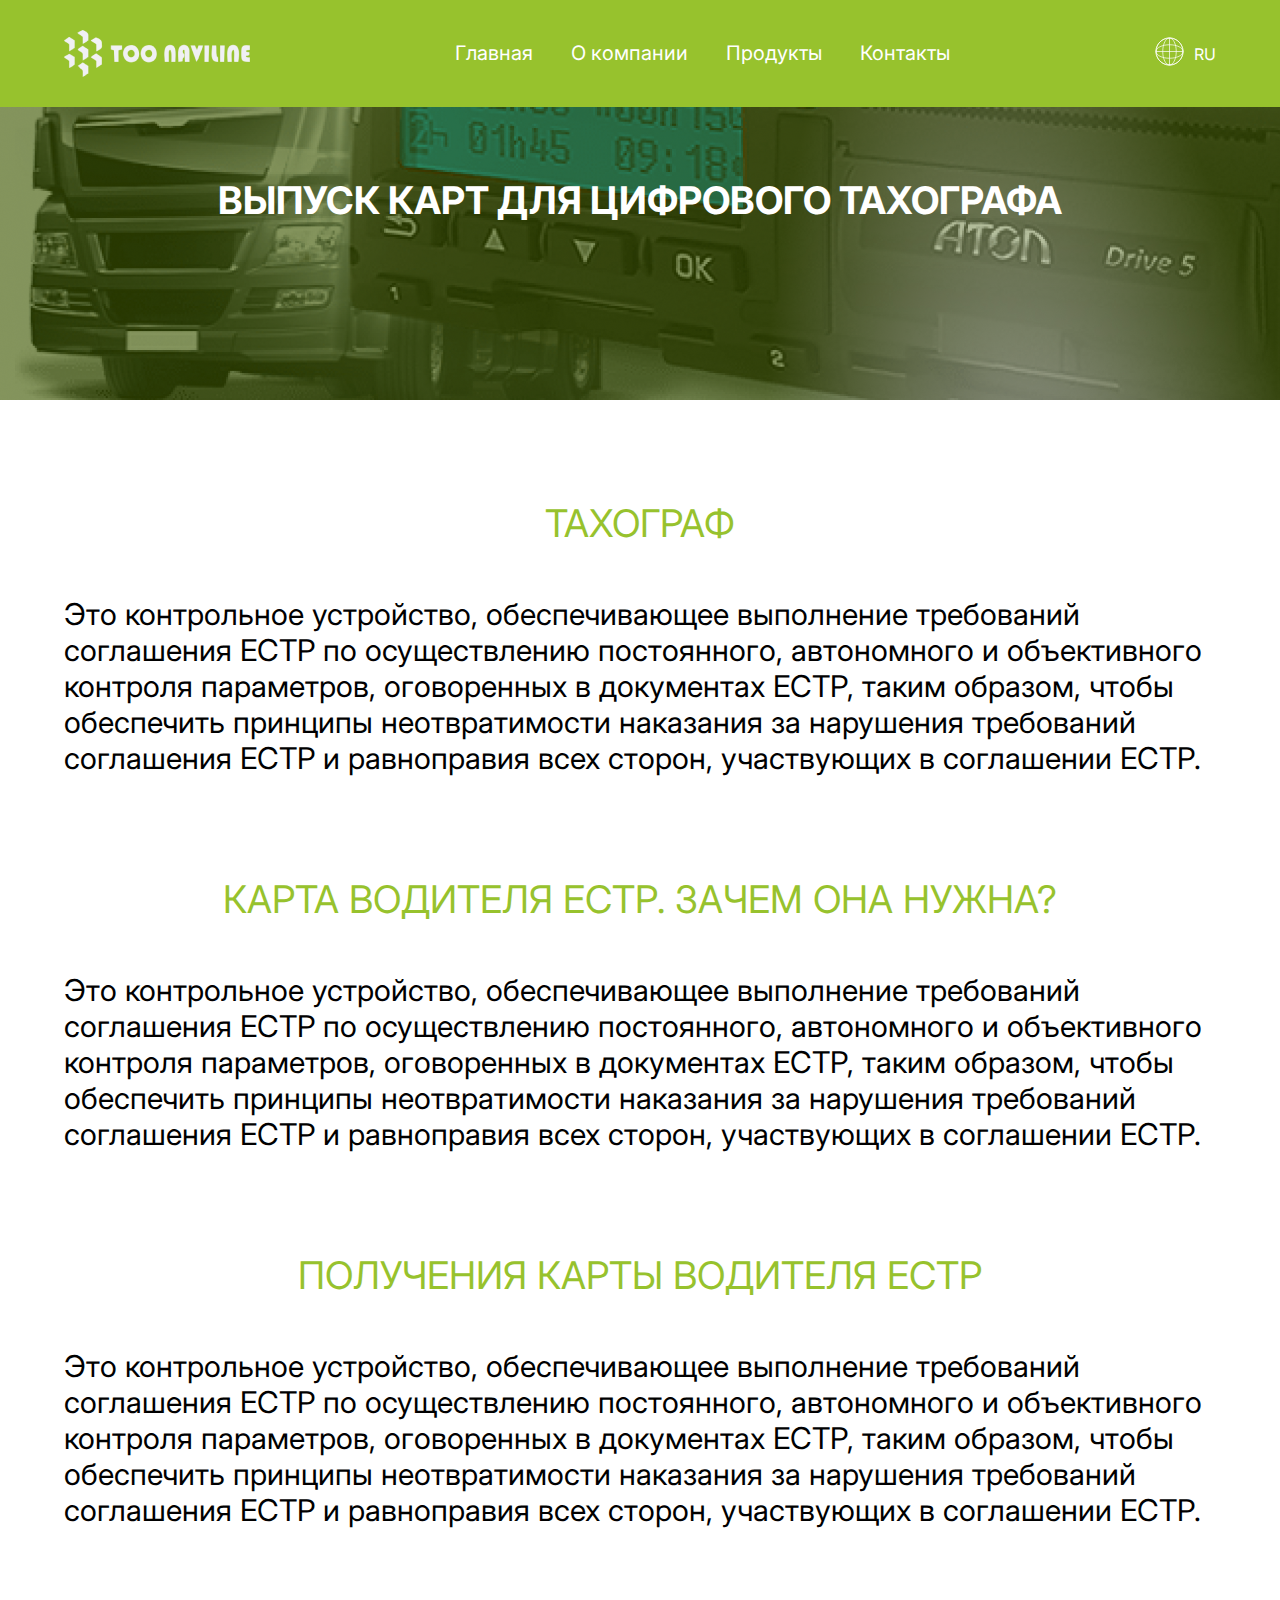
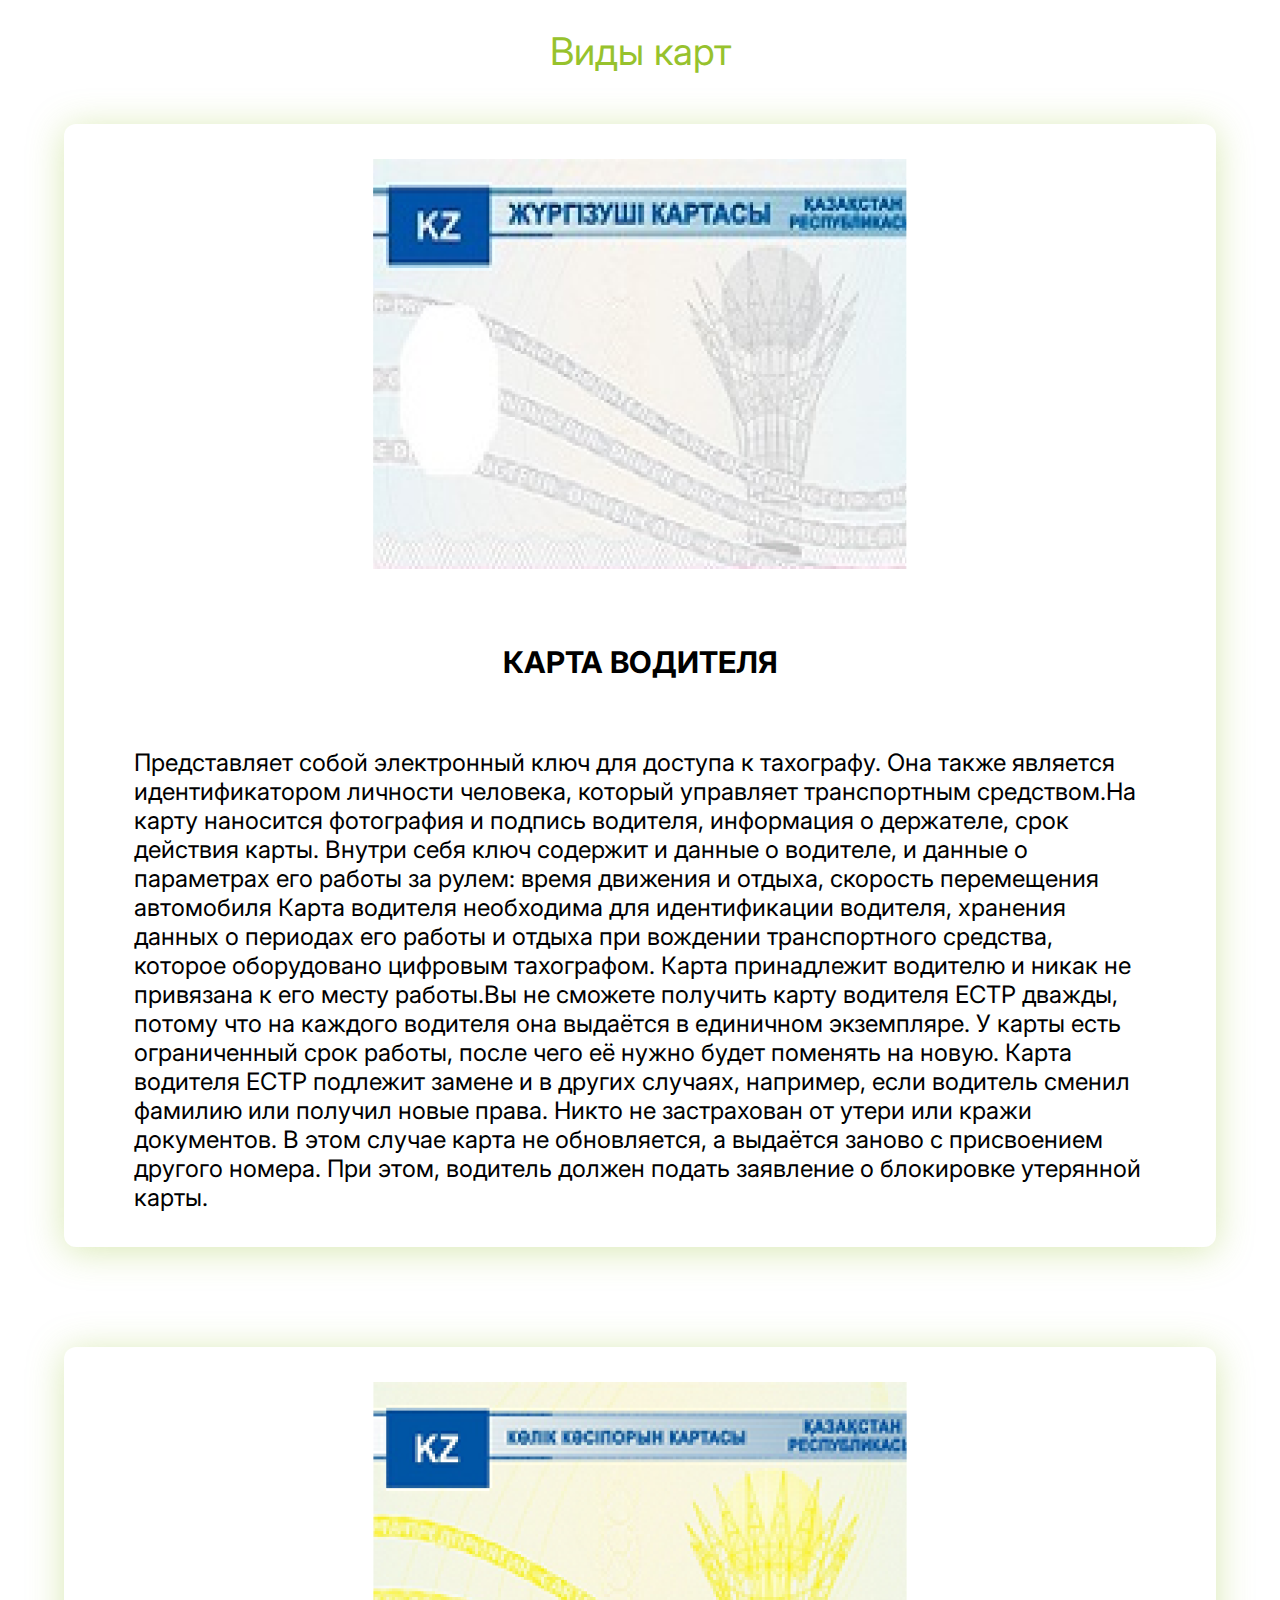
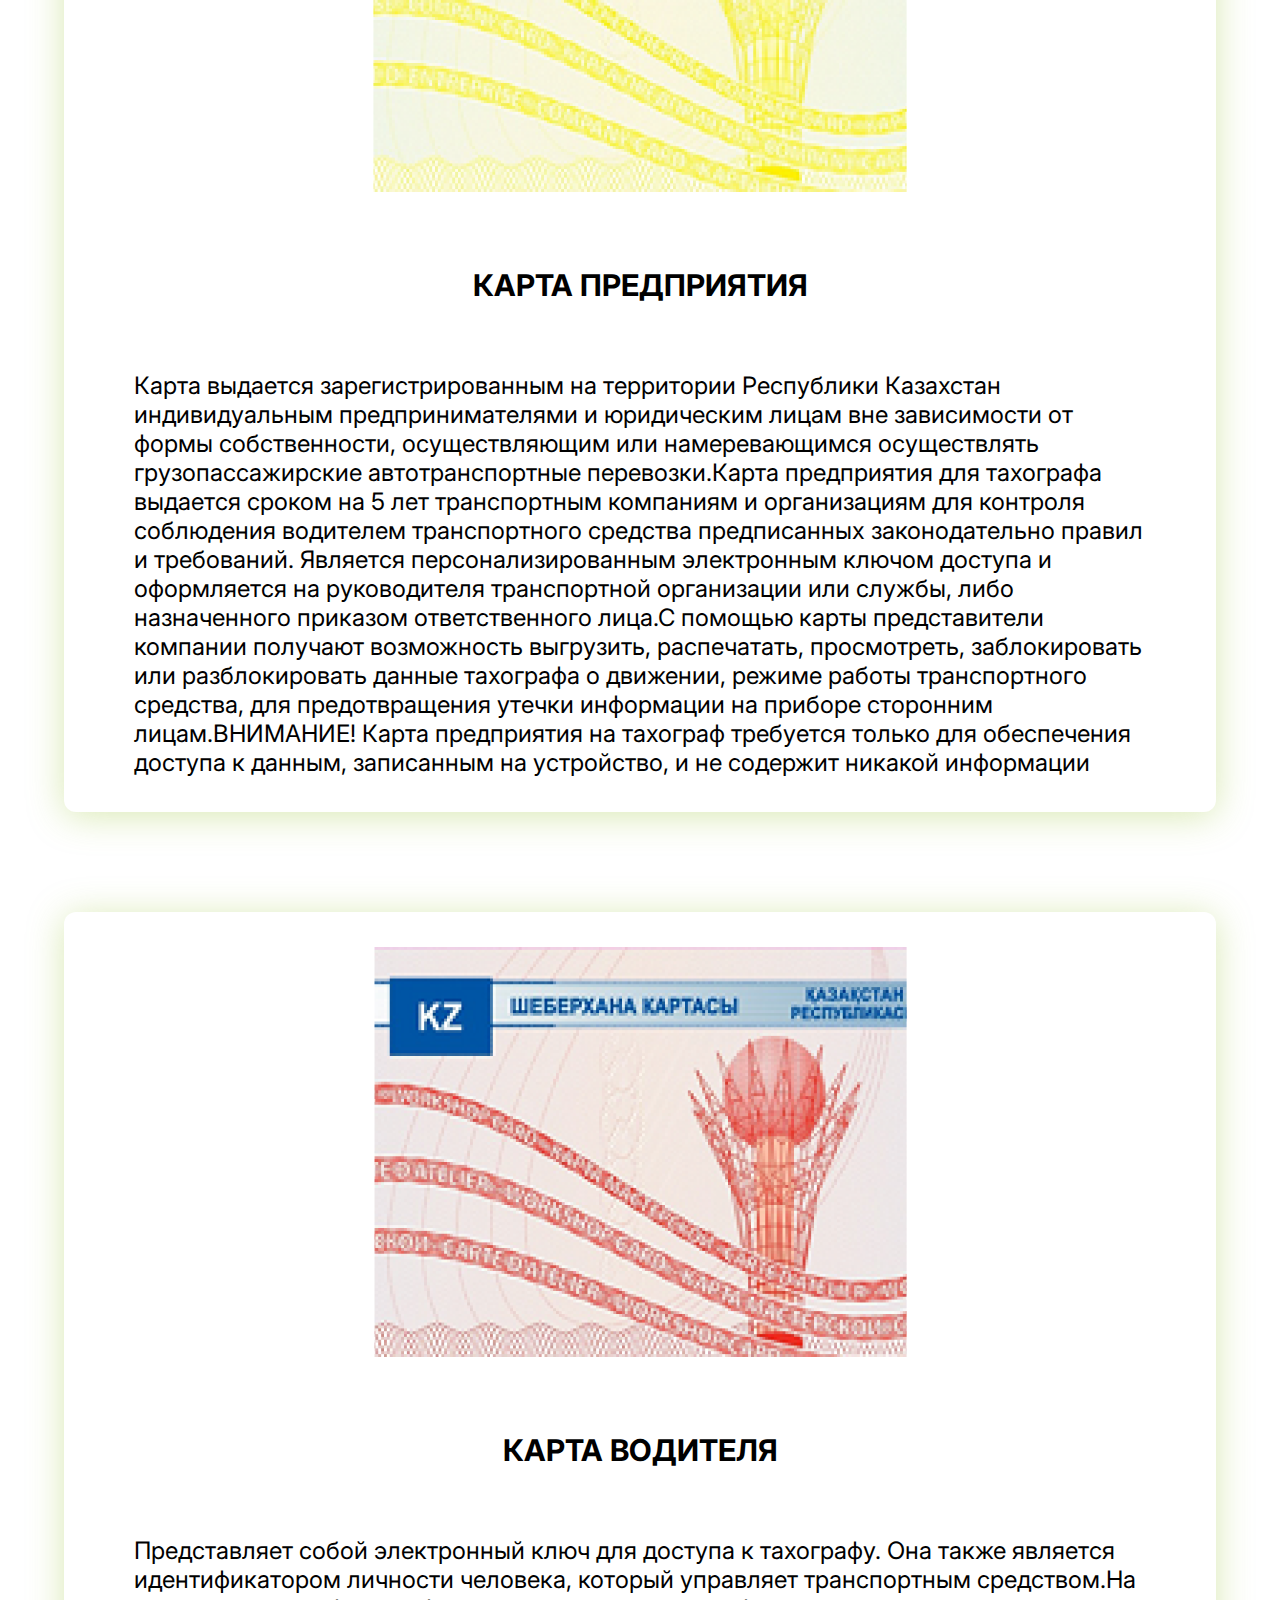
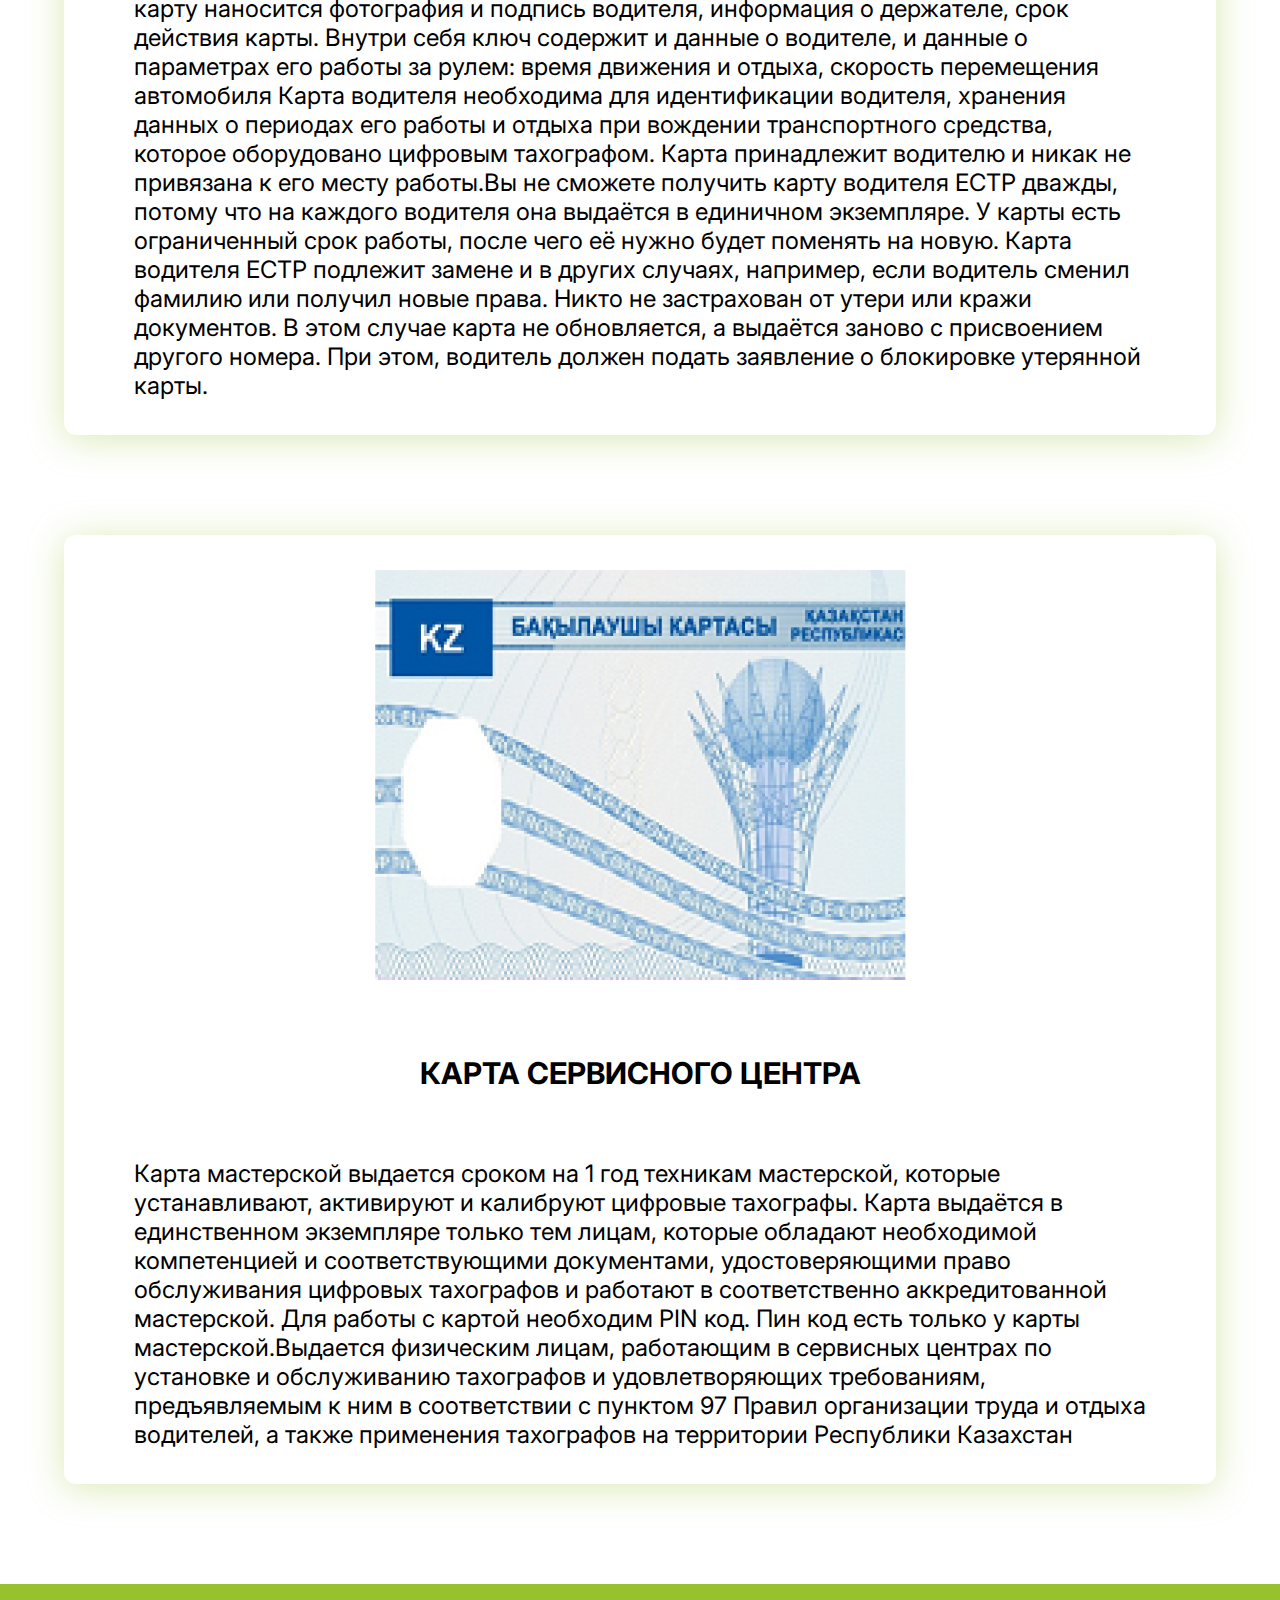
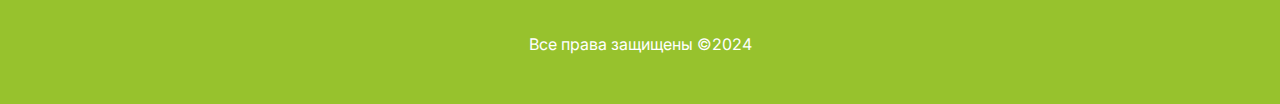
<file: tahograpgh.html>
<!DOCTYPE html>
<html lang="en">
  <head>
    <meta charset="UTF-8" />
    <meta
      name="viewport"
      content="
      width=device-width,
      initial-scale=1.0,
      maximum-scale=1.0,
      user-scalable=0
    "
    />
    <link rel="stylesheet" href="style.css" />

    <link rel="preconnect" href="https://fonts.googleapis.com" />
    <link rel="preconnect" href="https://fonts.gstatic.com" crossorigin />
    <link
      href="https://fonts.googleapis.com/css2?family=Days+One&family=Inter:ital,opsz,wght@0,14..32,100..900;1,14..32,100..900&display=swap"
      rel="stylesheet"
    />
    <title>Навилайн</title>
  </head>
  <body onload="init()">
    <header class="header">
      <div class="wrapper">
        <div class="header__inner">
          <div class="header__left">
            <div class="header__logo">
              <img src="imgs/logo.png" alt="logo" onclick="navToMain()" />
            </div>
            <div class="header__search">
              <input type="text" class="search__input" placeholder="Поиск..." />
              <div class="search__icon">
                <svg
                  xmlns="http://www.w3.org/2000/svg"
                  width="21"
                  height="21"
                  viewBox="0 0 21 21"
                  fill="none"
                >
                  <path
                    d="M16.031 14.617L20.314 18.899L18.899 20.314L14.617 16.031C13.0237 17.3082 11.042 18.0029 9 18C4.032 18 0 13.968 0 9C0 4.032 4.032 0 9 0C13.968 0 18 4.032 18 9C18.0029 11.042 17.3082 13.0237 16.031 14.617ZM14.025 13.875C15.2941 12.5699 16.0029 10.8204 16 9C16 5.132 12.867 2 9 2C5.132 2 2 5.132 2 9C2 12.867 5.132 16 9 16C10.8204 16.0029 12.5699 15.2941 13.875 14.025L14.025 13.875Z"
                    fill="white"
                    fill-opacity="0.6"
                  />
                </svg>
              </div>
            </div>
          </div>
          <div class="header__center">
            <div class="header__links">
              <div href="/index.html" class="header__link">
                <a href="/index.html" id="116">Главная</a>
              </div>
              <div href="/about.html" class="header__link">
                <a href="/about.html" id="117">О компании</a>
              </div>
              <div href="/index.html" class="header__link">
                <a href="/index.html#products" id="118">Продукты</a>
              </div>
              <div href="/index.html#62" class="header__link">
                <a href="/index.html#62" id="119">Контакты</a>
              </div>
            </div>
          </div>
          <div class="header__right">
            <div class="header__lang" onclick="openLanguageModal()">
              <div class="lang__icon">
                <svg
                  xmlns="http://www.w3.org/2000/svg"
                  width="29"
                  height="29"
                  viewBox="0 0 29 29"
                  fill="none"
                >
                  <path
                    d="M14.5 28C21.9558 28 28 21.9558 28 14.5C28 7.04416 21.9558 1 14.5 1C7.04416 1 1 7.04416 1 14.5C1 21.9558 7.04416 28 14.5 28Z"
                    stroke="white"
                    stroke-opacity="0.7"
                    stroke-miterlimit="10"
                  />
                  <path
                    d="M14.5 28C18.2279 28 21.25 21.9558 21.25 14.5C21.25 7.04416 18.2279 1 14.5 1C10.7721 1 7.75 7.04416 7.75 14.5C7.75 21.9558 10.7721 28 14.5 28Z"
                    stroke="white"
                    stroke-opacity="0.7"
                    stroke-miterlimit="10"
                  />
                  <path
                    d="M14.5 28V1"
                    stroke="white"
                    stroke-opacity="0.7"
                    stroke-miterlimit="10"
                  />
                  <path
                    d="M14.5 28C21.9558 28 28 21.9558 28 14.5C28 7.04416 21.9558 1 14.5 1C7.04416 1 1 7.04416 1 14.5C1 21.9558 7.04416 28 14.5 28Z"
                    stroke="white"
                    stroke-opacity="0.7"
                    stroke-miterlimit="10"
                  />
                  <path
                    d="M14.5 21.25C21.9558 21.25 28 18.2279 28 14.5C28 10.7721 21.9558 7.75 14.5 7.75C7.04416 7.75 1 10.7721 1 14.5C1 18.2279 7.04416 21.25 14.5 21.25Z"
                    stroke="white"
                    stroke-opacity="0.7"
                    stroke-miterlimit="10"
                  />
                  <path
                    d="M1 14.5H28"
                    stroke="white"
                    stroke-opacity="0.7"
                    stroke-miterlimit="10"
                  />
                </svg>
              </div>
              <div class="lang__text" id="lang4">RU</div>
              <div class="language__modal" onclick="closeModal()" id="lmodal">
                <div class="modal__inner">
                  <div class="modal__item" onclick="changeLanguage(2)">KZ</div>
                  <div class="modal__item" onclick="changeLanguage(0)">RU</div>
                  <div class="modal__item" onclick="changeLanguage(1)">EN</div>
                </div>
              </div>
            </div>
            <div class="header__menu" onclick="onMenuClick()">
              <svg
                xmlns="http://www.w3.org/2000/svg"
                xmlns:xlink="http://www.w3.org/1999/xlink"
                width="21"
                height="21"
                viewBox="0 0 21 21"
                fill="none"
              >
                <rect width="21" height="21" fill="url(#pattern0_99_109)" />
                <defs>
                  <pattern
                    id="pattern0_99_109"
                    patternContentUnits="objectBoundingBox"
                    width="1"
                    height="1"
                  >
                    <use xlink:href="#image0_99_109" transform="scale(0.01)" />
                  </pattern>
                  <image
                    id="image0_99_109"
                    width="100"
                    height="100"
                    xlink:href="[data-uri]"
                  />
                </defs>
              </svg>
            </div>
          </div>
        </div>
      </div>
      <div class="header__drop__menu" id="menu">
        <div class="drop__menu__top">
          <div class="drop__menu__logo">
            <img src="imgs/drop__menu__logo.png" alt="" />
            <svg
              xmlns="http://www.w3.org/2000/svg"
              xmlns:xlink="http://www.w3.org/1999/xlink"
              width="21"
              height="21"
              viewBox="0 0 21 21"
              fill="none"
              onclick="onCloseMenu()"
            >
              <rect width="21" height="21" fill="url(#pattern0_95_10)" />
              <defs>
                <pattern
                  id="pattern0_95_10"
                  patternContentUnits="objectBoundingBox"
                  width="1"
                  height="1"
                >
                  <use
                    xlink:href="#image0_95_10"
                    transform="scale(0.0104167)"
                  />
                </pattern>
                <image
                  id="image0_95_10"
                  width="96"
                  height="96"
                  xlink:href="[data-uri]"
                />
              </defs>
            </svg>
          </div>
          <div class="drop__menu__links">
            <div class="drop__menu__link">
              <a href="/index.html" id="120">Главная</a>
            </div>
            <div class="drop__menu__link">
              <a href="/about.html" id="121">О компании</a>
            </div>
            <div class="drop__menu__link">
              <a href="/index.html#products" id="122">Продукты</a>
            </div>
            <div class="drop__menu__link">
              <a href="/index.html" id="123">Контакты</a>
            </div>
          </div>
        </div>
      </div>
    </header>
    <div class="top__title__section tah mb100">
      <div class="wrapper">
        <div class="top__title__section__text" id="124">
          ВЫПУСК КАРТ ДЛЯ ЦИФРОВОГО ТАХОГРАФА
        </div>
      </div>
    </div>
    <div class="wrapper">
      <div class="tah__text__card">
        <div class="tah__title__text" id="125">ТАХОГРАФ</div>
        <div class="tah__text_text" id="126">
          Это контрольное устройство, обеспечивающее выполнение требований
          соглашения ЕСТР по осуществлению постоянного, автономного и
          объективного контроля параметров, оговоренных в документах ЕСТР, таким
          образом, чтобы обеспечить принципы неотвратимости наказания за
          нарушения требований соглашения ЕСТР и равноправия всех сторон,
          участвующих в соглашении ЕСТР.
        </div>
      </div>

      <div class="tah__text__card">
        <div class="tah__title__text" id="127">
          КАРТА ВОДИТЕЛЯ ЕСТР. ЗАЧЕМ ОНА НУЖНА?
        </div>
        <div class="tah__text_text" id="128">
          Это контрольное устройство, обеспечивающее выполнение требований
          соглашения ЕСТР по осуществлению постоянного, автономного и
          объективного контроля параметров, оговоренных в документах ЕСТР, таким
          образом, чтобы обеспечить принципы неотвратимости наказания за
          нарушения требований соглашения ЕСТР и равноправия всех сторон,
          участвующих в соглашении ЕСТР.
        </div>
      </div>

      <div class="tah__text__card">
        <div class="tah__title__text" id="129">
          ПОЛУЧЕНИЯ КАРТЫ ВОДИТЕЛЯ ЕСТР
        </div>
        <div class="tah__text_text" id="130">
          Это контрольное устройство, обеспечивающее выполнение требований
          соглашения ЕСТР по осуществлению постоянного, автономного и
          объективного контроля параметров, оговоренных в документах ЕСТР, таким
          образом, чтобы обеспечить принципы неотвратимости наказания за
          нарушения требований соглашения ЕСТР и равноправия всех сторон,
          участвующих в соглашении ЕСТР.
        </div>
      </div>

      <div class="tah__text__card">
        <div class="tah__title__text" id="131">Виды карт</div>
        <div class="tah__image__cards">
          <div class="tah__image__card">
            <div class="tah__image__card__image">
              <img src="imgs/karta_vod1.png" alt="" />
            </div>
            <div class="tah__image__card__title" id="132">КАРТА ВОДИТЕЛЯ</div>
            <div class="tah__image__card__text" id="133">
              Представляет собой электронный ключ для доступа к тахографу. Она
              также является идентификатором личности человека, который
              управляет транспортным средством.На карту наносится фотография и
              подпись водителя, информация о держателе, срок действия карты.
              Внутри себя ключ содержит и данные о водителе, и данные о
              параметрах его работы за рулем: время движения и отдыха, скорость
              перемещения автомобиля Карта водителя необходима для идентификации
              водителя, хранения данных о периодах его работы и отдыха при
              вождении транспортного средства, которое оборудовано цифровым
              тахографом. Карта принадлежит водителю и никак не привязана к его
              месту работы.Вы не сможете получить карту водителя ЕСТР дважды,
              потому что на каждого водителя она выдаётся в единичном
              экземпляре. У карты есть ограниченный срок работы, после чего её
              нужно будет поменять на новую. Карта водителя ЕСТР подлежит замене
              и в других случаях, например, если водитель сменил фамилию или
              получил новые права. Никто не застрахован от утери или кражи
              документов. В этом случае карта не обновляется, а выдаётся заново
              с присвоением другого номера. При этом, водитель должен подать
              заявление о блокировке утерянной карты.
            </div>
          </div>

          <div class="tah__image__card">
            <div class="tah__image__card__image">
              <img src="imgs/karta_vod2.png" alt="" />
            </div>
            <div class="tah__image__card__title" id="134">
              КАРТА ПРЕДПРИЯТИЯ
            </div>
            <div class="tah__image__card__text" id="135">
              Карта выдается зарегистрированным на территории Республики
              Казахстан индивидуальным предпринимателями и юридическим лицам вне
              зависимости от формы собственности, осуществляющим или
              намеревающимся осуществлять грузопассажирские автотранспортные
              перевозки.Карта предприятия для тахографа выдается сроком на 5 лет
              транспортным компаниям и организациям для контроля соблюдения
              водителем транспортного средства предписанных законодательно
              правил и требований. Является персонализированным электронным
              ключом доступа и оформляется на руководителя транспортной
              организации или службы, либо назначенного приказом ответственного
              лица.С помощью карты представители компании получают возможность
              выгрузить, распечатать, просмотреть, заблокировать или
              разблокировать данные тахографа о движении, режиме работы
              транспортного средства, для предотвращения утечки информации на
              приборе сторонним лицам.ВНИМАНИЕ! Карта предприятия на тахограф
              требуется только для обеспечения доступа к данным, записанным на
              устройство, и не содержит никакой информации
            </div>
          </div>

          <div class="tah__image__card">
            <div class="tah__image__card__image">
              <img src="imgs/karta_vod3.png" alt="" />
            </div>
            <div class="tah__image__card__title" id="136">КАРТА ВОДИТЕЛЯ</div>
            <div class="tah__image__card__text" id="137">
              Представляет собой электронный ключ для доступа к тахографу. Она
              также является идентификатором личности человека, который
              управляет транспортным средством.На карту наносится фотография и
              подпись водителя, информация о держателе, срок действия карты.
              Внутри себя ключ содержит и данные о водителе, и данные о
              параметрах его работы за рулем: время движения и отдыха, скорость
              перемещения автомобиля Карта водителя необходима для идентификации
              водителя, хранения данных о периодах его работы и отдыха при
              вождении транспортного средства, которое оборудовано цифровым
              тахографом. Карта принадлежит водителю и никак не привязана к его
              месту работы.Вы не сможете получить карту водителя ЕСТР дважды,
              потому что на каждого водителя она выдаётся в единичном
              экземпляре. У карты есть ограниченный срок работы, после чего её
              нужно будет поменять на новую. Карта водителя ЕСТР подлежит замене
              и в других случаях, например, если водитель сменил фамилию или
              получил новые права. Никто не застрахован от утери или кражи
              документов. В этом случае карта не обновляется, а выдаётся заново
              с присвоением другого номера. При этом, водитель должен подать
              заявление о блокировке утерянной карты.
            </div>
          </div>

          <div class="tah__image__card">
            <div class="tah__image__card__image">
              <img src="imgs/karta_vod4.png" alt="" />
            </div>
            <div class="tah__image__card__title" id="138">
              КАРТА СЕРВИСНОГО ЦЕНТРА
            </div>
            <div class="tah__image__card__text" id="139">
              Карта мастерской выдается сроком на 1 год техникам мастерской,
              которые устанавливают, активируют и калибруют цифровые тахографы.
              Карта выдаётся в единственном экземпляре только тем лицам, которые
              обладают необходимой компетенцией и соответствующими документами,
              удостоверяющими право обслуживания цифровых тахографов и работают
              в соответственно аккредитованной мастерской. Для работы с картой
              необходим PIN код. Пин код есть только у карты мастерской.Выдается
              физическим лицам, работающим в сервисных центрах по установке и
              обслуживанию тахографов и удовлетворяющих требованиям,
              предъявляемым к ним в соответствии с пунктом 97 Правил организации
              труда и отдыха водителей, а также применения тахографов на
              территории Республики Казахстан
            </div>
          </div>
        </div>
      </div>
    </div>

    <footer>
      <p id="140">Все права защищены ©2024</p>
    </footer>
    <script src="index.js"></script>
  </body>
</html>
</file>
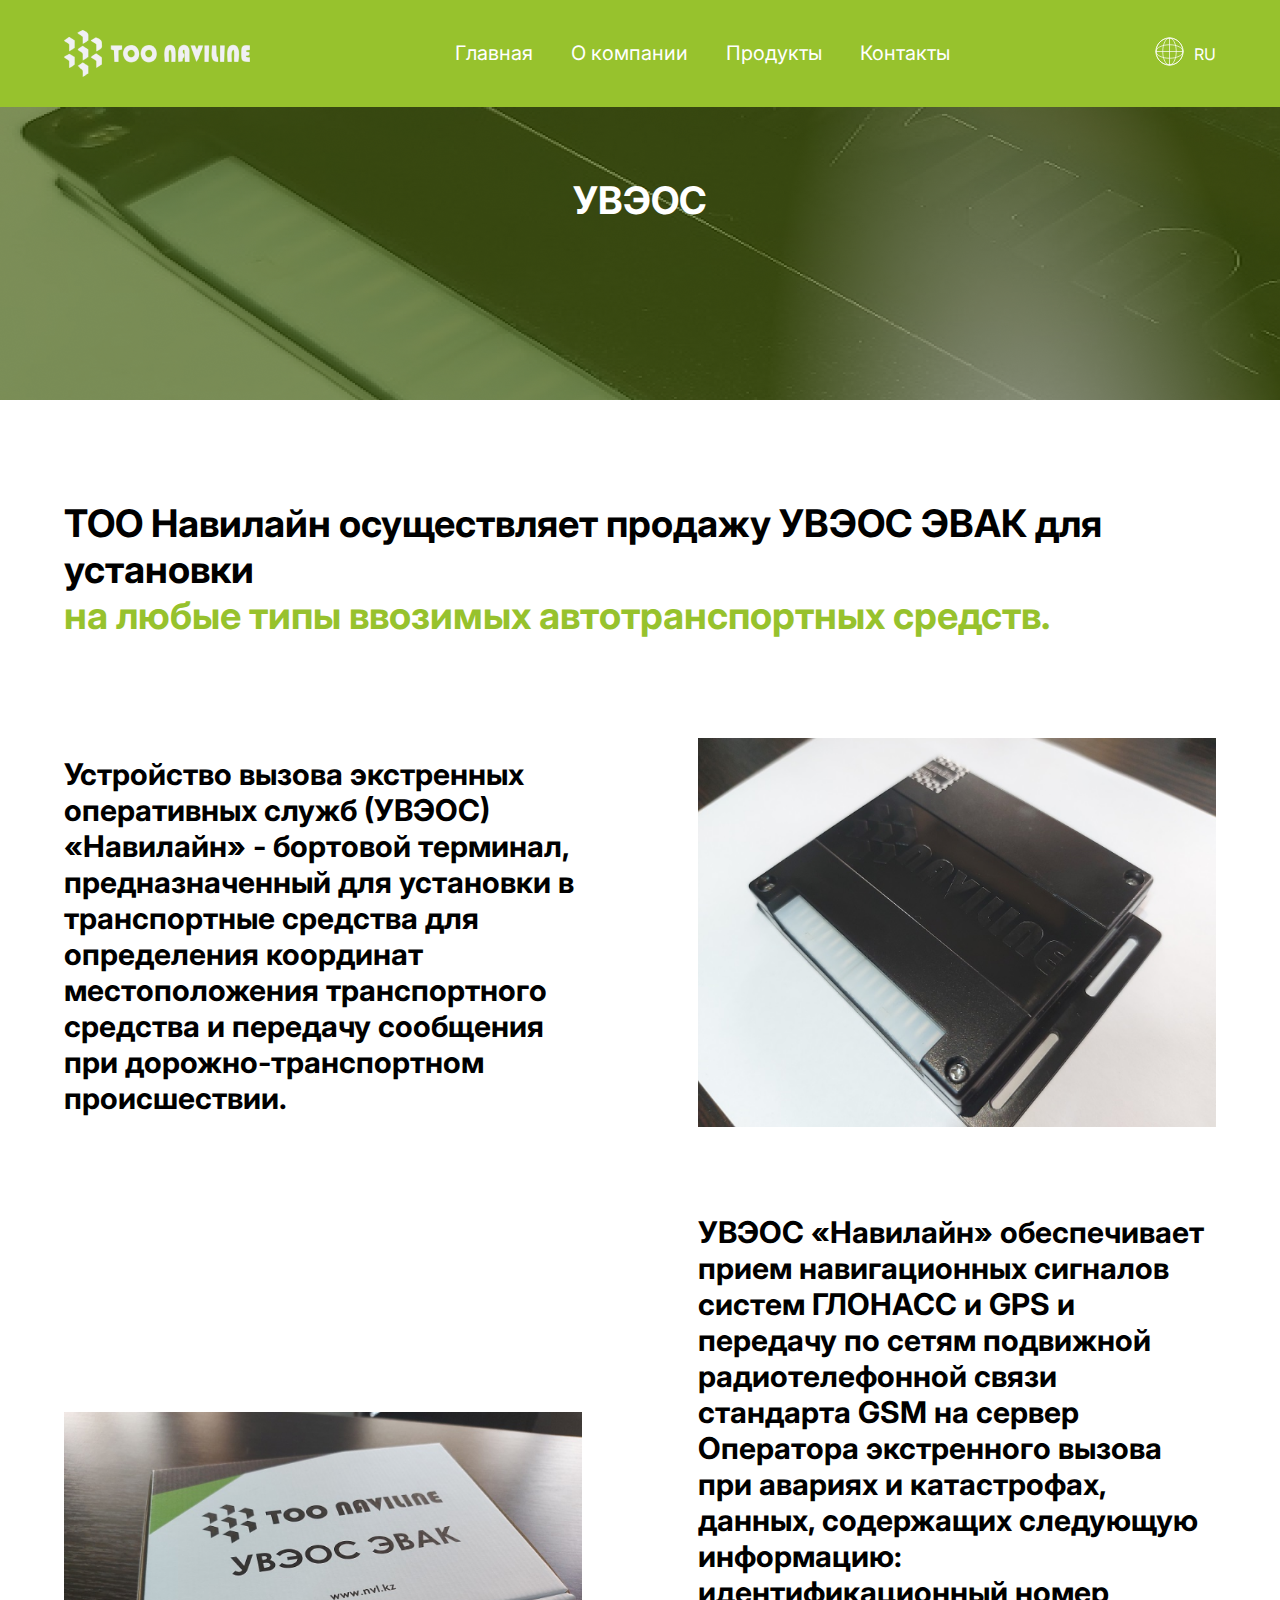
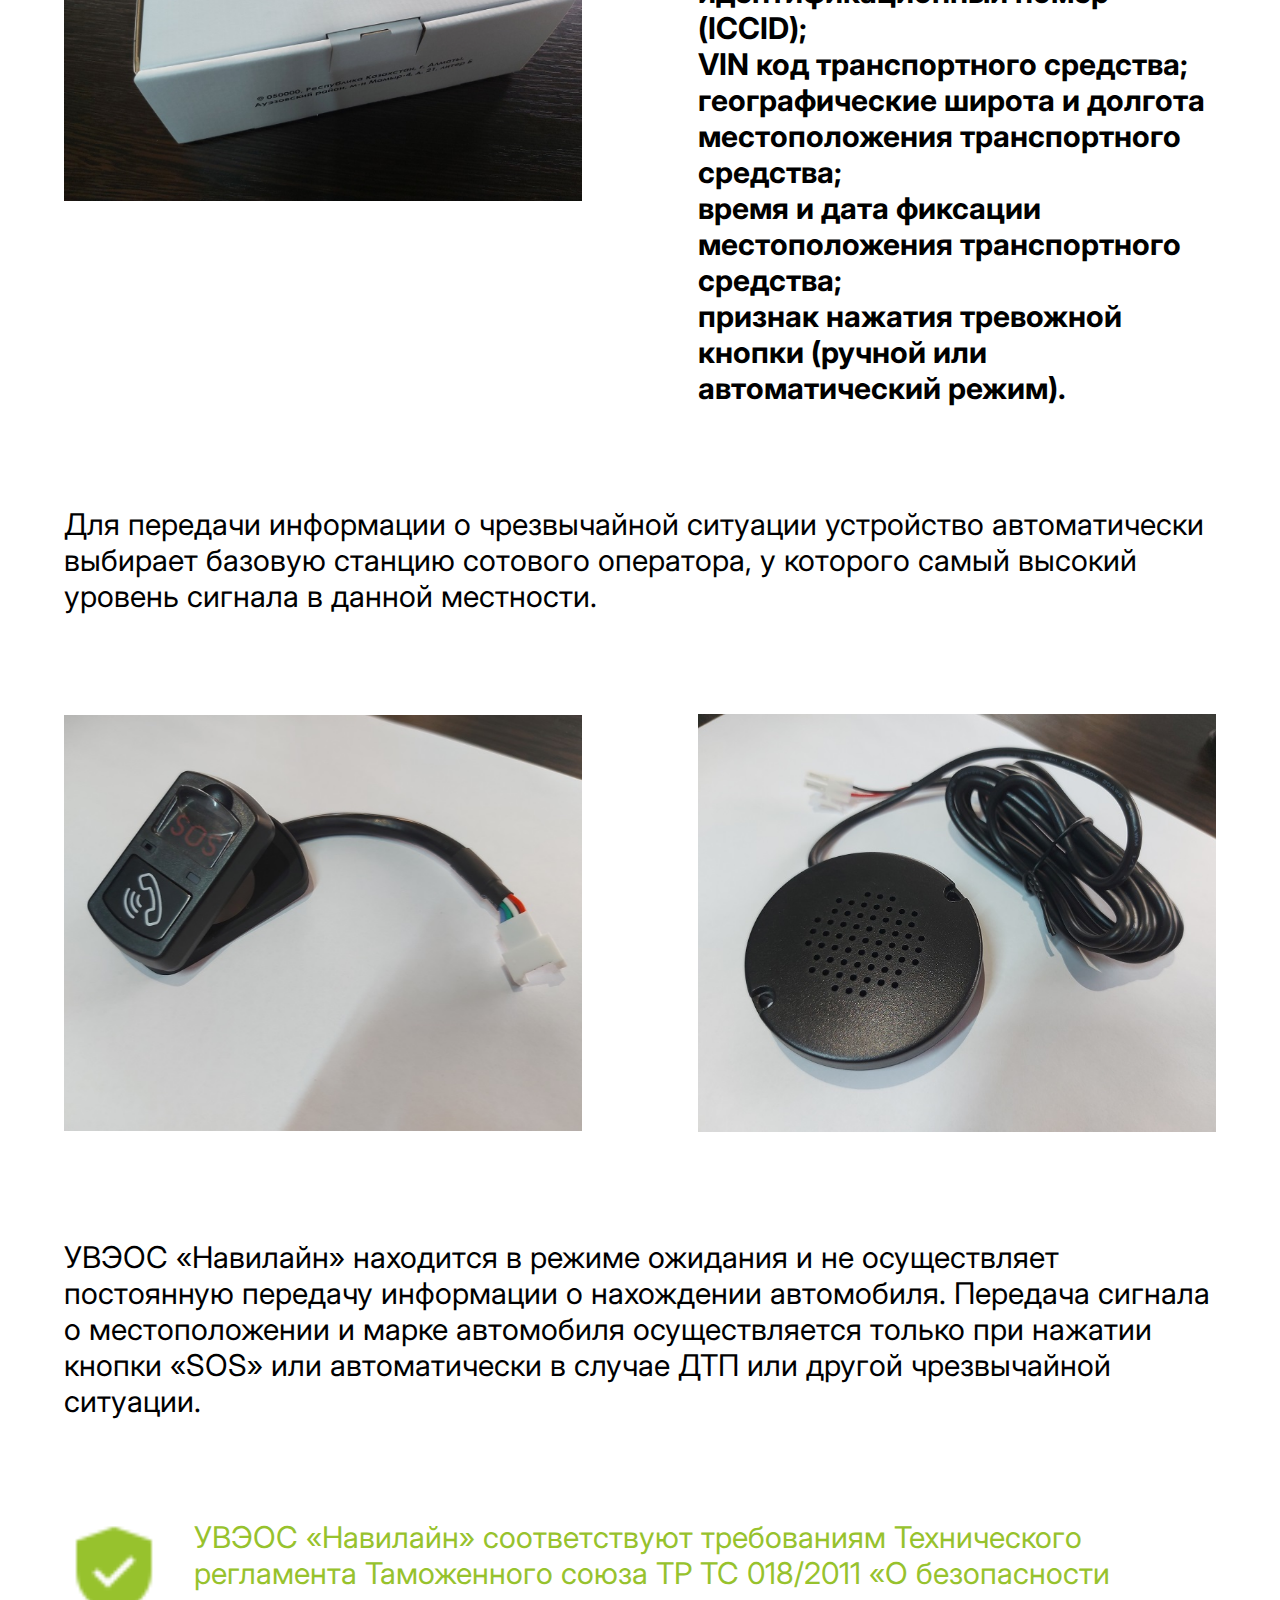
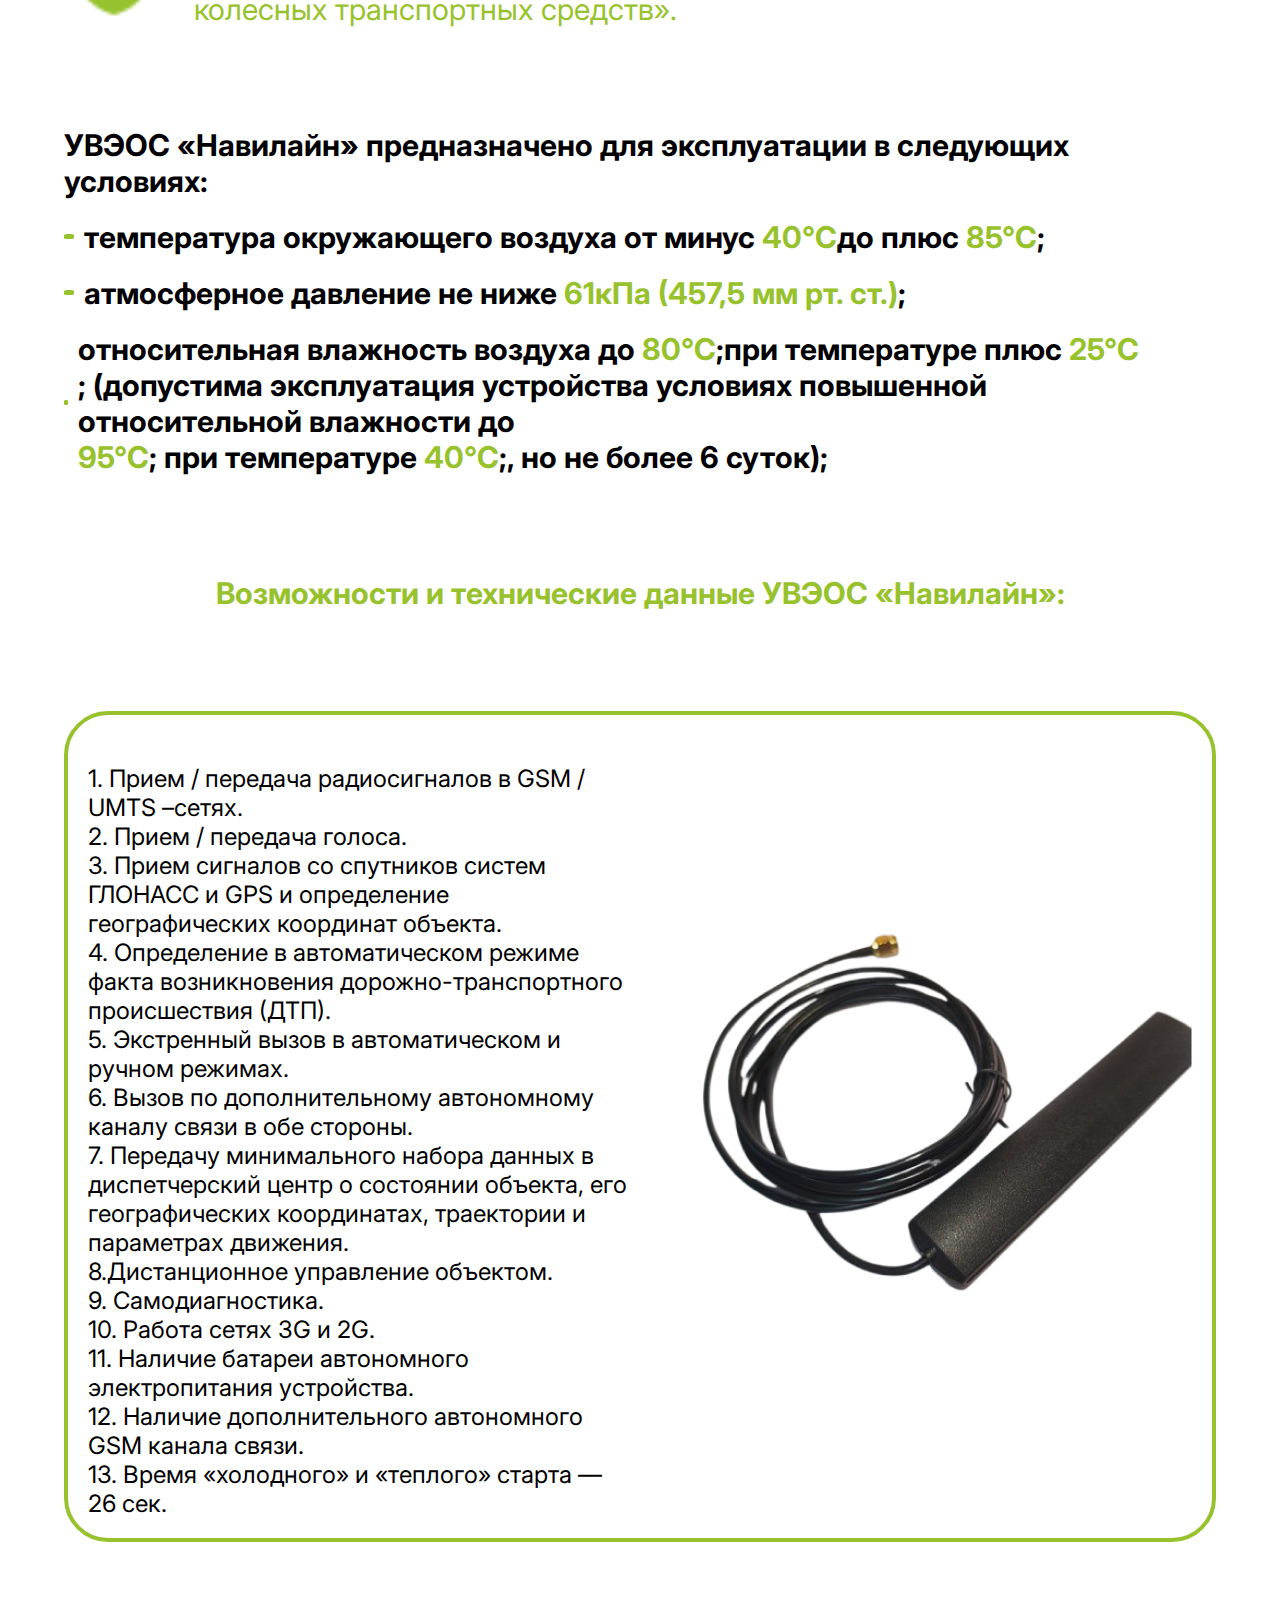
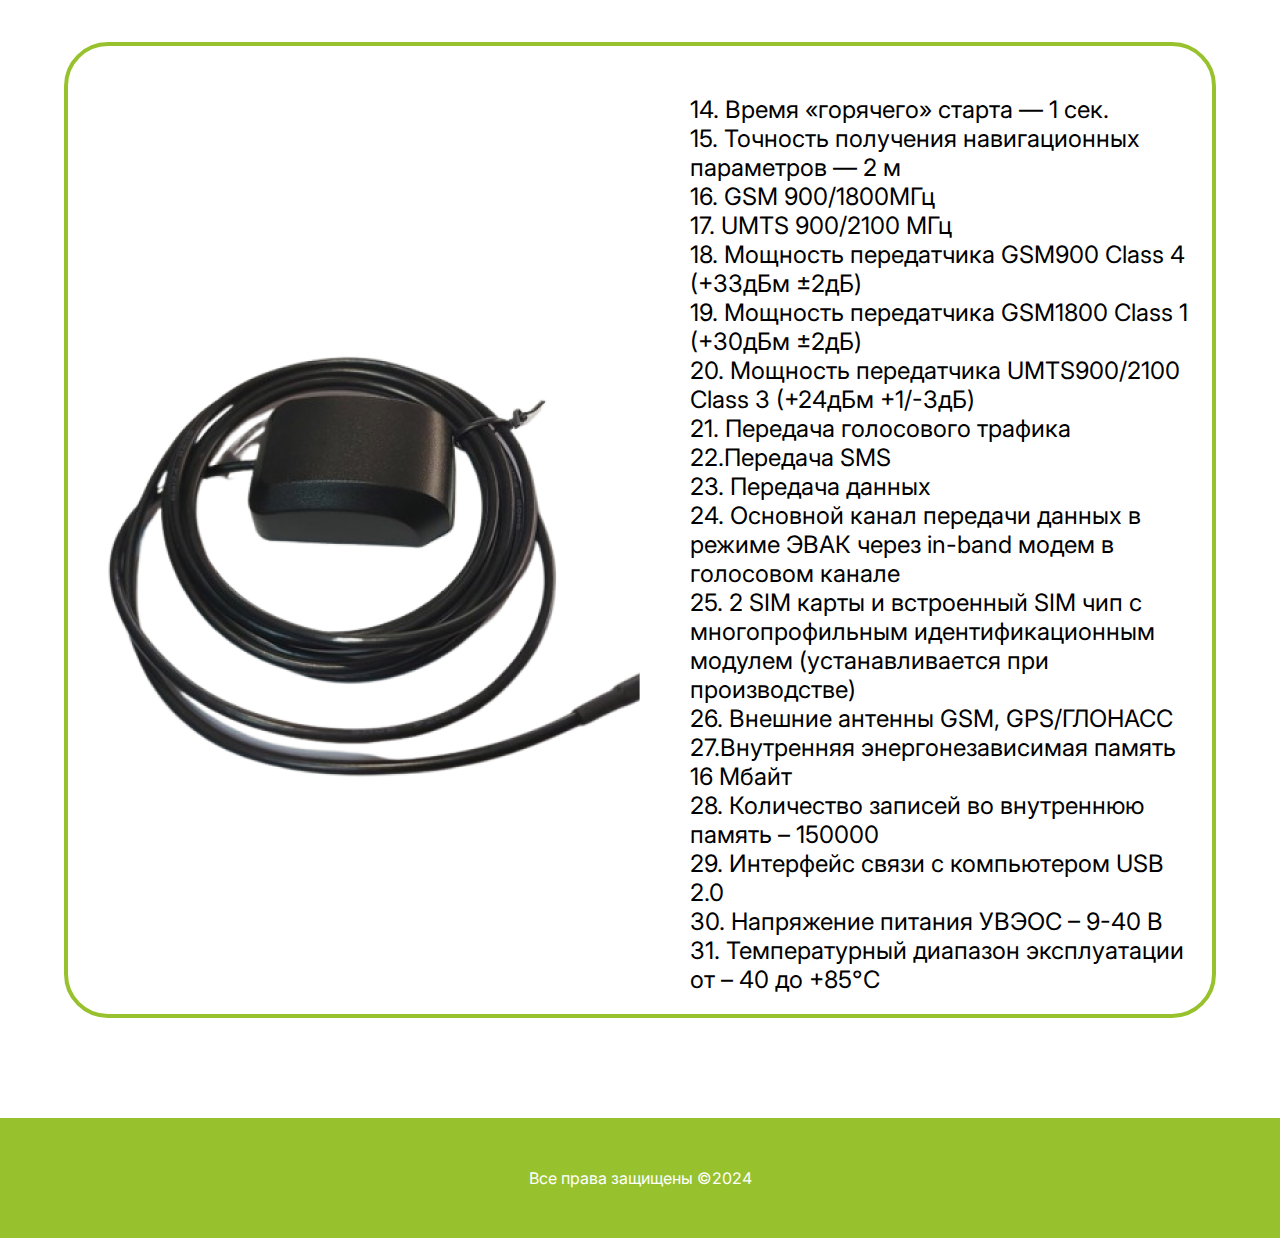
<file: uveos.html>
<!DOCTYPE html>
<html lang="en">
  <head>
    <meta charset="UTF-8" />
    <meta
      name="viewport"
      content="
      width=device-width,
      initial-scale=1.0,
      maximum-scale=1.0,
      user-scalable=0
    "
    />
    <link rel="stylesheet" href="style.css" />

    <link rel="preconnect" href="https://fonts.googleapis.com" />
    <link rel="preconnect" href="https://fonts.gstatic.com" crossorigin />
    <link
      href="https://fonts.googleapis.com/css2?family=Days+One&family=Inter:ital,opsz,wght@0,14..32,100..900;1,14..32,100..900&display=swap"
      rel="stylesheet"
    />
    <title>Навилайн</title>
  </head>
  <body onload="init()">
    <header class="header">
      <div class="wrapper">
        <div class="header__inner">
          <div class="header__left">
            <div class="header__logo">
              <img src="imgs/logo.png" alt="logo" onclick="navToMain()" />
            </div>
            <div class="header__search">
              <input type="text" class="search__input" placeholder="Поиск..." />
              <div class="search__icon">
                <svg
                  xmlns="http://www.w3.org/2000/svg"
                  width="21"
                  height="21"
                  viewBox="0 0 21 21"
                  fill="none"
                >
                  <path
                    d="M16.031 14.617L20.314 18.899L18.899 20.314L14.617 16.031C13.0237 17.3082 11.042 18.0029 9 18C4.032 18 0 13.968 0 9C0 4.032 4.032 0 9 0C13.968 0 18 4.032 18 9C18.0029 11.042 17.3082 13.0237 16.031 14.617ZM14.025 13.875C15.2941 12.5699 16.0029 10.8204 16 9C16 5.132 12.867 2 9 2C5.132 2 2 5.132 2 9C2 12.867 5.132 16 9 16C10.8204 16.0029 12.5699 15.2941 13.875 14.025L14.025 13.875Z"
                    fill="white"
                    fill-opacity="0.6"
                  />
                </svg>
              </div>
            </div>
          </div>
          <div class="header__center">
            <div class="header__links">
              <div href="/index.html" class="header__link">
                <a href="/index.html" id="141">Главная</a>
              </div>
              <div href="/about.html" class="header__link">
                <a href="/about.html" id="142">О компании</a>
              </div>
              <div href="/index.html" class="header__link">
                <a href="/index.html#products" id="143">Продукты</a>
              </div>
              <div href="/index.html#62" class="header__link">
                <a href="/index.html#62" id="144">Контакты</a>
              </div>
            </div>
          </div>
          <div class="header__right">
            <div class="header__lang" onclick="openLanguageModal()">
              <div class="lang__icon">
                <svg
                  xmlns="http://www.w3.org/2000/svg"
                  width="29"
                  height="29"
                  viewBox="0 0 29 29"
                  fill="none"
                >
                  <path
                    d="M14.5 28C21.9558 28 28 21.9558 28 14.5C28 7.04416 21.9558 1 14.5 1C7.04416 1 1 7.04416 1 14.5C1 21.9558 7.04416 28 14.5 28Z"
                    stroke="white"
                    stroke-opacity="0.7"
                    stroke-miterlimit="10"
                  />
                  <path
                    d="M14.5 28C18.2279 28 21.25 21.9558 21.25 14.5C21.25 7.04416 18.2279 1 14.5 1C10.7721 1 7.75 7.04416 7.75 14.5C7.75 21.9558 10.7721 28 14.5 28Z"
                    stroke="white"
                    stroke-opacity="0.7"
                    stroke-miterlimit="10"
                  />
                  <path
                    d="M14.5 28V1"
                    stroke="white"
                    stroke-opacity="0.7"
                    stroke-miterlimit="10"
                  />
                  <path
                    d="M14.5 28C21.9558 28 28 21.9558 28 14.5C28 7.04416 21.9558 1 14.5 1C7.04416 1 1 7.04416 1 14.5C1 21.9558 7.04416 28 14.5 28Z"
                    stroke="white"
                    stroke-opacity="0.7"
                    stroke-miterlimit="10"
                  />
                  <path
                    d="M14.5 21.25C21.9558 21.25 28 18.2279 28 14.5C28 10.7721 21.9558 7.75 14.5 7.75C7.04416 7.75 1 10.7721 1 14.5C1 18.2279 7.04416 21.25 14.5 21.25Z"
                    stroke="white"
                    stroke-opacity="0.7"
                    stroke-miterlimit="10"
                  />
                  <path
                    d="M1 14.5H28"
                    stroke="white"
                    stroke-opacity="0.7"
                    stroke-miterlimit="10"
                  />
                </svg>
              </div>
              <div class="lang__text" id="lang5">RU</div>
              <div class="language__modal" onclick="closeModal()" id="lmodal">
                <div class="modal__inner">
                  <div class="modal__item" onclick="changeLanguage(2)">KZ</div>
                  <div class="modal__item" onclick="changeLanguage(0)">RU</div>
                  <div class="modal__item" onclick="changeLanguage(1)">EN</div>
                </div>
              </div>
            </div>
            <div class="header__menu" onclick="onMenuClick()">
              <svg
                xmlns="http://www.w3.org/2000/svg"
                xmlns:xlink="http://www.w3.org/1999/xlink"
                width="21"
                height="21"
                viewBox="0 0 21 21"
                fill="none"
              >
                <rect width="21" height="21" fill="url(#pattern0_99_109)" />
                <defs>
                  <pattern
                    id="pattern0_99_109"
                    patternContentUnits="objectBoundingBox"
                    width="1"
                    height="1"
                  >
                    <use xlink:href="#image0_99_109" transform="scale(0.01)" />
                  </pattern>
                  <image
                    id="image0_99_109"
                    width="100"
                    height="100"
                    xlink:href="[data-uri]"
                  />
                </defs>
              </svg>
            </div>
          </div>
        </div>
      </div>
      <div class="header__drop__menu" id="menu">
        <div class="drop__menu__top">
          <div class="drop__menu__logo">
            <img src="imgs/drop__menu__logo.png" alt="" />
            <svg
              xmlns="http://www.w3.org/2000/svg"
              xmlns:xlink="http://www.w3.org/1999/xlink"
              width="21"
              height="21"
              viewBox="0 0 21 21"
              fill="none"
              onclick="onCloseMenu()"
            >
              <rect width="21" height="21" fill="url(#pattern0_95_10)" />
              <defs>
                <pattern
                  id="pattern0_95_10"
                  patternContentUnits="objectBoundingBox"
                  width="1"
                  height="1"
                >
                  <use
                    xlink:href="#image0_95_10"
                    transform="scale(0.0104167)"
                  />
                </pattern>
                <image
                  id="image0_95_10"
                  width="96"
                  height="96"
                  xlink:href="[data-uri]"
                />
              </defs>
            </svg>
          </div>
          <div class="drop__menu__links">
            <div class="drop__menu__link">
              <a href="/index.html" id="145">Главная</a>
            </div>
            <div class="drop__menu__link">
              <a href="/about.html" id="146">О компании</a>
            </div>
            <div class="drop__menu__link">
              <a href="/index.html#products" id="147">Продукты</a>
            </div>
            <div class="drop__menu__link">
              <a href="/index.html" id="148">Контакты</a>
            </div>
          </div>
        </div>
      </div>
    </header>
    <div class="top__title__section uveos mb100">
      <div class="wrapper">
        <div class="top__title__section__text" id="149">УВЭОС</div>
      </div>
    </div>
    <div class="wrapper">
      <div class="uveos__title">
        <div class="uevos__title__inner">
          <span id="150">
            ТОО Навилайн осуществляет продажу УВЭОС ЭВАК для установки
          </span>
          <span class="color__green" id="151">
            на любые типы ввозимых автотранспортных средств.
          </span>
        </div>
        <div class="uveos__cards">
          <div class="uveos__card card1uevos">
            <div class="uveos__card__left" id="152">
              Устройство вызова экстренных оперативных служб (УВЭОС) «Навилайн»
              - бортовой терминал, предназначенный для установки в транспортные
              средства для определения координат местоположения транспортного
              средства и передачу сообщения при дорожно-транспортном
              происшествии.
            </div>
            <div class="uveos__card__right">
              <img src="imgs/card1.png" alt="" />
            </div>
          </div>

          <div class="uveos__card secCard">
            <div class="uveos__card__right">
              <img src="imgs/card2.png" alt="" />
            </div>
            <div class="uveos__card__left">
              <span id="153">
                УВЭОС «Навилайн» обеспечивает прием навигационных сигналов
                систем ГЛОНАСС и GPS и передачу по сетям подвижной
                радиотелефонной связи стандарта GSM на сервер Оператора
                экстренного вызова при авариях и катастрофах, данных, содержащих
                следующую информацию:</span
              ><br />
              <div class="liness">
                <span class="greendot"></span>
                <span id="154"> идентификационный номер (ICCID); </span>
              </div>
              <br />

              <span class="greendot"></span>
              <span id="155"> VIN код транспортного средства; </span>
              <br />

              <span class="greendot"></span>
              <span id="156">
                географические широта и долгота местоположения транспортного
                средства;
              </span>
              <br />

              <span class="greendot"></span>
              <span id="157">
                время и дата фиксации местоположения транспортного средства;
              </span>
              <br />

              <span class="greendot"></span>
              <span id="158">
                признак нажатия тревожной кнопки (ручной или автоматический
                режим).
              </span>
            </div>
          </div>
        </div>
      </div>
      <div class="text__single" id="159">
        Для передачи информации о чрезвычайной ситуации устройство автоматически
        выбирает базовую станцию сотового оператора, у которого самый высокий
        уровень сигнала в данной местности.
      </div>

      <div class="uevos__cards">
        <div class="uveos__card">
          <div class="uveos__card__left">
            <img src="imgs/b2.png" alt="" />
          </div>
          <div class="uveos__card__right">
            <img src="imgs/b2_1.png" alt="" />
          </div>
        </div>
      </div>

      <div class="text__single bold" id="160">
        УВЭОС «Навилайн» находится в режиме ожидания и не осуществляет
        постоянную передачу информации о нахождении автомобиля. Передача сигнала
        о местоположении и марке автомобиля осуществляется только при нажатии
        кнопки «SOS» или автоматически в случае ДТП или другой чрезвычайной
        ситуации.
      </div>

      <div class="ueva__bottom__card">
        <div>
          <svg
            xmlns="http://www.w3.org/2000/svg"
            xmlns:xlink="http://www.w3.org/1999/xlink"
            width="100"
            height="100"
            viewBox="0 0 100 100"
            fill="none"
          >
            <rect width="100" height="100" fill="url(#pattern0_33_170)" />
            <defs>
              <pattern
                id="pattern0_33_170"
                patternContentUnits="objectBoundingBox"
                width="1"
                height="1"
              >
                <use xlink:href="#image0_33_170" transform="scale(0.03125)" />
              </pattern>
              <image
                id="image0_33_170"
                width="32"
                height="32"
                xlink:href="[data-uri]"
              />
            </defs>
          </svg>
        </div>

        <div class="ueva__bottom__card__text">
          <span class="color__green" id="161">
            УВЭОС «Навилайн» соответствуют требованиям Технического регламента
            Таможенного союза ТР ТС 018/2011 «О безопасности колесных
            транспортных средств».
          </span>
        </div>
      </div>

      <div class="bottom__text__specs">
        <div class="spec__line" id="162">
          УВЭОС «Навилайн» предназначено для эксплуатации в следующих условиях:
        </div>
        <div class="spec__line">
          <div class="spec__green"></div>
          <div class="spec__text">
            <span id="163"> температура окружающего воздуха от минус </span>
            <span class="color__green"> 40°С</span
            ><span id="164"> до плюс</span>
            <span class="color__green">85°С</span>;
          </div>
        </div>

        <div class="spec__line">
          <div class="spec__green"></div>
          <div class="spec__text">
            <span id="165"> атмосферное давление не ниже </span>
            <span class="color__green" id="166">61кПа (457,5 мм рт. ст.)</span>;
          </div>
        </div>

        <div class="spec__line">
          <div class="spec__green"></div>
          <div class="spec__text">
            <span id="167"> относительная влажность воздуха до </span>
            <span class="color__green">80°С</span
            ><span id="168"> ;при температуре плюс </span>
            <span class="color__green">25°С</span
            ><span id="169">
              ; (допустима эксплуатация устройства условиях повышенной
              относительной влажности до
            </span>
            <span class="color__green">95°С</span
            ><span id="170"> ; при температуре </span>
            <span class="color__green">40°С</span
            ><span id="171"> ;, но не более 6 суток); </span>
          </div>
        </div>
      </div>
      <div class="single__text">
        <span class="color__green bold title__green" id="172"
          >Возможности и технические данные УВЭОС «Навилайн»:</span
        >
        <div class="bottom__cards">
          <div class="bottom__card">
            <div class="bottom__card__left">
              <br /><span id="173">
                1. Прием / передача радиосигналов в GSM / UMTS –сетях.
              </span>
              <br /><span id="174"> 2. Прием / передача голоса. </span>
              <br /><span id="175">
                3. Прием сигналов со спутников систем ГЛОНАСС и GPS и
                определение географических координат объекта.
              </span>
              <br /><span id="176">
                4. Определение в автоматическом режиме факта возникновения
                дорожно-транспортного происшествия (ДТП).
              </span>
              <br /><span id="177">
                5. Экстренный вызов в автоматическом и ручном режимах.
              </span>
              <br /><span id="178">
                6. Вызов по дополнительному автономному каналу связи в обе
                стороны.
              </span>
              <br /><span id="179">
                7. Передачу минимального набора данных в диспетчерский центр о
                состоянии объекта, его географических координатах, траектории и
                параметрах движения.
              </span>
              <br /><span id="180">8.Дистанционное управление объектом.</span>
              <br /><span id="181">9. Самодиагностика.</span> <br /><span
                id="182"
                >10. Работа сетях 3G и 2G.
              </span>
              <br /><span id="183">
                11. Наличие батареи автономного электропитания устройства.
              </span>
              <br /><span id="184">
                12. Наличие дополнительного автономного GSM канала связи.
              </span>
              <br /><span id="185">
                13. Время «холодного» и «теплого» старта — 26 сек.
              </span>
            </div>
            <div class="bottom__card__right">
              <img src="imgs/bc1.png" alt="" />
            </div>
          </div>

          <div class="bottom__card">
            <div class="bottom__card__right">
              <img src="imgs/bc2.png" alt="" />
            </div>
            <div class="bottom__card__left">
              <br /><span id="186"> 14. Время «горячего» старта — 1 сек. </span>
              <br /><span id="187">
                15. Точность получения навигационных параметров — 2 м
              </span>
              <br /><span id="188"> 16. GSM 900/1800МГц </span> <br /><span
                id="189"
              >
                17. UMTS 900/2100 МГц
              </span>
              <br /><span id="190">
                18. Мощность передатчика GSM900 Class 4 (+33дБм ±2дБ)
              </span>
              <br /><span id="191">
                19. Мощность передатчика GSM1800 Class 1 (+30дБм ±2дБ)
              </span>
              <br /><span id="192">
                20. Мощность передатчика UMTS900/2100 Class 3 (+24дБм +1/-3дБ)
              </span>
              <br /><span id="193"> 21. Передача голосового трафика </span>
              <br /><span id="194"> 22.Передача SMS </span> <br /><span
                id="195"
              >
                23. Передача данных
              </span>
              <br /><span id="196">
                24. Основной канал передачи данных в режиме ЭВАК через in-band
                модем в голосовом канале
              </span>
              <br /><span id="197">
                25. 2 SIM карты и встроенный SIM чип с многопрофильным
                идентификационным модулем (устанавливается при производстве)
              </span>
              <br /><span id="198"> 26. Внешние антенны GSM, GPS/ГЛОНАСС </span>
              <br /><span id="199">
                27.Внутренняя энергонезависимая память 16 Мбайт
              </span>
              <br /><span id="200">
                28. Количество записей во внутреннюю память – 150000
              </span>
              <br /><span id="201">
                29. Интерфейс связи с компьютером USB 2.0
              </span>
              <br /><span id="202">
                30. Напряжение питания УВЭОС – 9-40 В
              </span>
              <br /><span id="203">
                31. Температурный диапазон эксплуатации от – 40 до +85°С
              </span>
            </div>
          </div>
        </div>
      </div>
    </div>
    <footer>
      <p id="204">Все права защищены ©2024</p>
    </footer>
    <script src="index.js"></script>
  </body>
</html>
</file>
<file: style.css>
* {
  margin: 0;
  padding: 0;
  box-sizing: border-box;
  font-family: "Inter", sans-serif;
  font-optical-sizing: auto;
  font-style: normal;
}
/* navbar */
.header {
  background: #97c22d;
}

.header__link a {
  text-decoration: none;
}

.header__inner {
  display: flex;
  justify-content: space-between;
  align-items: center;
  padding: 30px 0;
}

.wrapper {
  max-width: 1500px;
  margin: 0 auto;
}

.header__left {
  /* width: 40%; */
  display: flex;
  align-items: center;
  gap: 50px;
}

.header__center {
  /* width: 50%; */
}
.header__right {
  /* width: 20%; */
}

.header__search {
  align-items: center;
  border: 1px solid rgba(255, 255, 255, 0.6);
  border-radius: 26px;
  padding: 0 18px;
  display: none;
}
.search__input {
  border: none;
  outline: none;
  width: 100%;
  background: transparent;
  padding: 9px 0;
  color: rgba(255, 255, 255, 0.6);
}

.search__input::placeholder {
  color: rgba(255, 255, 255, 0.6);
}

.header__links {
  display: flex;
  gap: 70px;
  align-items: center;
  justify-content: space-around;
}

.header__link a {
  color: #fff;
  font-size: 20px;
  transition: all 0.3s;
}

.header__link {
  transition: all 0.3s;
  cursor: pointer;
  padding-bottom: 4px;
  border-bottom: 2px solid transparent;
  padding: 0px 4px;
}

.header__link:hover {
  border-bottom: 2px solid #fff;
}

.header__lang {
  display: flex;
  flex-direction: row;
  gap: 10px;
  align-items: center;
  cursor: pointer;
}

.lang__text {
  color: #fff;
  font-size: 16;
  font-style: medium;
}

/* navbar */

.blog__item {
  display: flex;
  flex-direction: row;
  justify-content: space-between;
  align-items: center;
}

.blog__left {
  margin-left: 10%;
  display: flex;
  flex-direction: column;
}

.blog__item__header__title {
  color: #97c22d;
  font-weight: bold;
  font-size: 24px;
  margin-bottom: 80px;
  text-transform: uppercase;
}

.blog__main__title {
  font-family: "Inter", serif;
  font-weight: bold;
  font-style: normal;
  font-size: 38px;
  line-height: 139%;
  text-transform: uppercase;
  margin-bottom: 43px;
}
.liness {
  display: inline-block;
  flex-direction: row;
  justify-content: center;
}

.color__green {
  color: #97c22d;
}

.blog__main__text {
  font-size: 24px;
  font-weight: bold;
  margin-bottom: 54px;
}

.blog__btn__fill {
  padding: 23px 54px;
  background-color: #97c22d;
  cursor: pointer;
  color: #fff;
  width: fit-content;
  border-radius: 26px;
  font-size: 20px;
  font-weight: bold;
}

.section__title {
  color: #97c22d;
  text-transform: uppercase;
  font-size: 30px;
  font-weight: bold;
}

.section__about {
  display: flex;
  flex-direction: row;
  justify-content: space-between;
  align-items: center;
}

.about__left {
  width: 50%;
}
.about__right {
  width: 50%;
}

.about__left img {
  width: 100%;
}

.about__right__text {
  font-size: 38px;
  font-weight: bold;
}

.btn__border {
  width: fit-content;
  padding: 19px 55px;
  border: 2px solid #97c22d;
  cursor: pointer;
  color: #97c22d;
  border-radius: 22px;
  margin-top: 50px;
}

.btn__border__white {
  width: fit-content;
  padding: 19px 55px;
  border: 2px solid #fff;
  cursor: pointer;
  color: #fff;
  border-radius: 22px;
  margin-top: 50px;
  text-decoration: none;
}

.products__line__1 {
  display: flex;
  flex-direction: row;
  justify-content: space-between;
  align-items: center;
}
.product__card {
  display: flex;
  flex-direction: column;
  width: 690px;
  /* padding: 0 10%; */
  height: 510px;
  padding-top: 15%;
  padding-left: 5%;
  gap: 100px;
  border-radius: 50px;
}
.product__title {
  font-size: 38px;
  color: #fff;
  line-height: 130%;
  text-transform: uppercase;
  font-weight: bold;
}
.evak {
  background-image: url("/imgs/evak.png");
}
.its {
  background-image: url("/imgs/its.png");
}
.cart {
  background-image: url("/imgs/cart.png");
}
.products__section {
  margin-top: 100px;
  margin-bottom: 100px;
}

.product__card__full {
  height: 517px;
  border-radius: 50px;
  padding-top: 15%;
  padding-left: 5%;
  margin-top: 100px;
  display: flex;
  flex-direction: column;
  width: 100%;
  gap: 100px;
}
.contact {
  display: flex;
  justify-content: space-between;
  align-items: center;
  margin-bottom: 100px;
  margin-top: 70px;
}

.phone {
  display: flex;
  flex-direction: row;
  align-items: center;
  gap: 20px;
  margin-bottom: 60px;
}
.address {
  display: flex;
  flex-direction: row;
  align-items: center;
  gap: 20px;
  margin-bottom: 60px;
}

.work__hours {
  display: flex;
  flex-direction: row;
  align-items: center;
  gap: 20px;
  margin-bottom: 60px;
  color: #97c22d;
}

.work__hours p {
  color: #000;
}

footer {
  background: #97c22d;
  height: 210px;
  display: flex;
  align-items: center;
  justify-content: center;
  color: #fff;
  margin-top: 100px;
}

.top__title__section {
  width: 100%;

  background-image: url("/imgs/aboutbg.png");
}

.tah {
  background-image: url("../imgs/tah.png");
}

.top__title__section__text {
  color: #fff;
  font-weight: bold;
  display: flex;
  justify-content: center;
  align-items: center;
  font-size: 38px;
  height: 400px;
}

.about__first__text {
  font-size: 24px;
  font-weight: bold;
  margin-bottom: 85px;
  margin-top: 100px;
}

.about__box__text__second {
  font-size: 30px;
  padding: 50px 65px;
  border: 1px solid #97c22d;
  border-radius: 44px;
  margin: 50px;
}

.sub__title__about {
  margin-top: 100px;
  font-size: 30px;
  font-weight: 600;
  margin-bottom: 60px;
}

.about__line {
  display: flex;
  flex-direction: row;
  align-items: center;
  gap: 20px;
}
.about__line__text {
  font-size: 24px;
  font-weight: 500;
}

.text__about__single {
  font-size: 24px;
  font-weight: 500;
  margin-top: 50px;
}

.about__card {
  display: flex;
  flex-direction: row;
  justify-content: flex-start;
  gap: 50px;
  margin-bottom: 50px;
}

.about__card__right__title {
  font-weight: bold;
  font-size: 30px;
  margin-bottom: 10px;
}

.about__card__right__subtitle {
  font-size: 24px;
}

.vertical__top {
  padding: 25px;
  border: 5px solid #97c22d;
  border-radius: 50%;
  width: fit-content;
}

.vertical__cards {
  display: flex;
  flex-direction: row;
  gap: 50px;
  width: fit-content;
}
.vertical__card {
  display: flex;
  flex-direction: column;
  gap: 50px;
  width: fit-content;
  align-items: center;
  text-align: center;
}
.summarise__text {
  text-align: left;
  font-size: 24px;
  margin-top: 100px;
}

.vertical__bottom {
  font-size: 24px;
}
.mb100 {
  margin-bottom: 100px;
}
.tah__text__card {
  display: flex;
  flex-direction: column;
  justify-content: center;
  align-items: center;
  gap: 50px;
  font-size: 30px;
  margin-bottom: 100px;
}

.tah__title__text {
  font-size: 38px;
  color: #97c22d;
}

.tah__image__cards {
  display: flex;
  flex-direction: column;
  gap: 100px;
}

.header__logo {
  width: 186px;
  height: 47px;
}

.header__logo img {
  width: 100%;
  height: 100%;
}

.tah__image__card {
  box-shadow: 0px 4px 35.7px rgba(151, 194, 45, 0.36);
  padding: 35px 70px;
  display: flex;
  align-items: center;
  flex-direction: column;
  gap: 68px;
  border-radius: 12px;
}

.tah__image__card__title {
  text-transform: uppercase;
  font-weight: bold;
  font-size: 30px;
}

.tah__image__card__text {
  font-size: 24px;
}

.uveos {
  background-image: url("/imgs/uveos.png");
}
.mt100 {
  margin-bottom: 100px;
}
.uveos__card {
  display: flex;
  flex-direction: row;
  justify-content: space-between;
  align-items: center;
  gap: 77px;
}

.uveos__card__left,
.uveos__card__right {
  font-size: 30px;
}

.greendot {
  /* background: #97c22d; */
  width: 18px;
  height: 18px;
  border-radius: 50%;
  display: none;
}

span {
  display: inline-flex;
  align-items: center;
  gap: 5px;
  flex-wrap: wrap;
}
.mr10 {
  margin-right: 10px;
}

.text__single {
  margin: 100px 0;
  font-size: 30px;
}

.bold {
  font-size: bold !important;
}

.ueva__bottom__card {
  display: flex;
  flex-direction: row;
  gap: 30px;
  align-items: center;
}
.ueva__bottom__card__text {
  font-size: 30px;
}

.bottom__text__specs {
  display: flex;
  flex-direction: column;
  gap: 20px;
  margin-top: 100px;
}

.spec__line {
  display: flex;
  gap: 10px;
  align-items: center;
  font-size: 30px;
  font-weight: bold;
}

.spec__green {
  background: #97c22d;
  width: 10px !important;
  height: 5px;
  border-radius: 30%;
}

.title__green {
  text-align: center;
  font-size: 30px;
  margin-top: 100px;
  display: flex;
  align-items: center;
  justify-content: center;
  font-weight: bold;
}

.bottom__card {
  display: flex;
  flex-direction: row;
  gap: 50px;
  align-items: center;
  margin-top: 100px;
  border: 4px solid #97c22d;
  padding: 20px 20px;
  border-radius: 44px;
}

.bottom__card__left {
  font-size: 24px;
}
.itsbg {
  background-image: url("/imgs/itsbg.png");
}

.scheme__img {
  display: flex;
  justify-content: center;
  align-items: center;
}
.header__menu {
  display: none;
}
.its__card {
  display: flex;
  justify-content: space-between;
  flex-direction: row;
  align-items: flex-start;
  margin-top: 200px;
  gap: 10px;
}
.ttt {
  font-size: 30px;
  margin-bottom: 100px;
}
.mt10 {
  margin-top: 100px;
}
.right_text_its {
  font-size: 30px;
  text-align: left;
}
.its__card__left {
  width: 65%;
}
.its__card__titles {
  margin-bottom: 100px;
  font-size: 30px;
  font-weight: bold;
}
.its__card__title {
  /* margin-bottom: 100px; */
  font-size: 30px;
  font-weight: bold;
}

.its__item__left {
  display: flex;
  flex-direction: row;
  gap: 20px;
  align-items: center;
  margin-bottom: 50px;
}

.its__item__text {
  font-size: 30px;
  font-weight: bold;
}
.mb100 {
  margin-bottom: 100px;
}
.text__its {
  display: flex;
  justify-content: space-between;
  align-items: flex-start;
  flex-direction: row;
  gap: 10px;
}

.left_text_its {
  background: #97c22d;
  color: #fff;
  font-weight: bold;
  border-radius: 50%;
  padding: 15px;
  width: 30px;
  height: 30px;
  display: flex;
  align-items: center;
  justify-content: center;
}

.imgBottom img {
  width: 800px;
  height: 800px;
}

.header__drop__menu {
  display: none;
}
.its__card__right {
  width: 40%;
}
.uveos__title {
  font-weight: bold;
  margin-bottom: 100px;
}
.uevos__title__inner {
  margin-bottom: 100px;
  font-size: 38px;
}
.oneTableView {
  display: flex;
  flex-direction: column;
  gap: 50px;
  justify-content: center;
  margin-bottom: 100px;
}

.table {
  border: 2px solid #97c22d;
}
.table__item {
  border-bottom: 1px solid #97c22d;
  font-size: 24px;
  padding: 24px 17px;
}

.vertical__card__its {
  display: flex;
  flex-direction: column;
  padding: 45px 40px;
  border: 2px solid #97c22d;
  border-radius: 34px;
  justify-content: center;
  margin-top: 200px;
}

.top__its {
  border-bottom: 1px solid #97c22d;
  padding-bottom: 30px;
  margin-bottom: 30px;
  font-size: 24px;
}

.bottom__its {
  font-size: 24px;
}
.alarmImg img {
  width: 100%;
  height: 100%;
}

.uveos__cards {
  display: flex;
  flex-direction: column;
  gap: 80px;
}

.line__bottom {
  display: flex;
  flex-direction: row;
  justify-content: space-between;
  align-items: flex-start;
}

.blimg {
  width: 48%;
}

.blimt {
  width: 48%;
}

.vertical__card__its {
  margin-top: 0;
}

@media (max-width: 1500px) {
  .wrapper {
    max-width: 90%;
  }
  .product__card {
    width: 48%;
    background-size: cover;
    background-position: center;
    padding-top: 0;
    height: 340px;
    /* height: fit-content; */
    gap: 20px;
    justify-content: space-between;
    padding: 50px;
  }
  .product__card__full {
    margin-top: 40px;
    background-size: cover;
    background-position: center;
    padding-top: 0;
    height: fit-content;
    gap: 100px;
    padding: 50px;
  }
  .header__links {
    gap: 30px;
  }
  footer {
    height: 120px;
  }
  .uveos__card__left {
    width: 45%;
  }
  .uveos__card__right {
    width: 45%;
  }
  .uveos__card__right img {
    width: 100%;
    height: 100%;
  }
  .uveos__card__left img {
    width: 100%;
    height: 100%;
  }
  .scheme__img {
    width: 95%;
    margin: 0 auto;
  }
  .scheme__img img {
    width: 100%;
  }
  .header__left {
    gap: 20px;
  }
  .contact {
    margin-top: 70px;
  }
}
.ggg svg {
  width: 100px;
  height: 100px;
}

.ggg {
  padding: 50px;
}

@media (max-width: 600px) {
  .wrapper {
    max-width: 95%;
    width: 95%;
  }
  img {
    max-width: 100%;
  }
  .map {
    width: 100%;
  }
  .blog__item {
    flex-direction: column-reverse;
  }
  .blog__right {
    position: absolute;
    opacity: 1;
    z-index: -1;
    top: 0;
  }
  .blog__main__title {
    text-align: center;
  }
  .blog__main__text {
    text-align: center;
  }
  .blog__left {
    margin-left: 0;
  }
  .blog__btn__fill {
    margin: 0 auto;
  }
  .section__title {
    margin: 40px 0;
  }
  .section__about {
    flex-direction: column;
  }
  .about__left img {
    width: 100%;
  }
  .about__left {
    width: 340px;
  }
  .about__right__text {
    font-size: 30px;
    text-align: center;
  }
  .products__section {
    flex-direction: column;
    gap: 20px;
  }
  .products__line__1 {
    flex-direction: column;
    gap: 20px;
  }
  .product__card {
    display: flex;
    flex-direction: column;
    width: 100%;
    height: auto;
    justify-content: flex-start;
    gap: 30px;
    padding: 50px 5px;
  }
  .btn__border__white {
    margin: 0 auto;
    cursor: pointer;
    text-decoration: none;
    font-size: 14;
    font-weight: bold;
    padding: 13px 23px;
  }
  .product__card {
    gap: 34px;
  }
  .product__card__full {
    padding: 35px 5px;
    border-radius: 20px;
  }
  .product__card {
    border-radius: 20px;
    padding: 30px 1px;
  }
  .product__title {
    text-align: center;
    display: flex;
    align-items: center;
    justify-content: center;
    height: 50%;
    font-size: 20px;
  }
  .header__center {
    display: none;
  }
  .header__search {
    display: none;
  }
  .header {
    padding: 0 20px;
  }
  .blog__item__header__title {
    margin-top: 30%;
  }
  .product__card__full {
    margin-top: 20px;
    gap: 20px;
  }
  .about__icon svg {
    width: 30px;
    height: 30px;
  }
  .about__first__text {
    text-align: left !important;
  }
  .about__box__text__second {
    margin: 0;
  }
  .oneTableView {
    gap: 30px;
  }
  .contact {
    display: flex;
    flex-direction: column;
    margin-top: 70px;
  }
  .about__first__text {
    font-size: 18px;
    text-align: center;
  }
  .top__title__section__text {
    height: 110px;
    text-align: center;
    font-size: 20px;
    background-position: center;
  }
  .uveos__title {
    margin-bottom: 0;
  }
  .vertical__card {
    gap: 20px;
  }
  .ggg svg {
    width: 50px;
    height: 50px;
  }
  .ggg {
    padding: 25px;
  }
  .about__first__text {
    margin-top: 30px;
    margin-bottom: 30px;
  }
  .tah__image__card {
    padding: 12px 15px;
    gap: 8px;
  }
  .tah__image__card__text {
    font-size: 10px;
  }
  .tah__title__text {
    font-size: 20px;
    font-weight: bold;
    margin: 30px 0;
    text-align: center;
  }
  .tah__text__card {
    gap: 1px;
    margin-bottom: 50px;
  }
  .tah__text_text {
    font-size: 16px;
    margin-bottom: 0;
  }
  .tah {
    background-size: contain;
  }
  .about__box__text__second {
    font-size: 16px;
    padding: 30px 14px;
  }
  .sub__title__about {
    font-size: 20px;
  }
  .about__line__text {
    font-size: 16px;
  }
  .text__about__single {
    font-size: 16px;
  }
  .about__card__right__title {
    font-size: 20px;
  }
  .sub__title__about {
    font-size: 20px;
  }
  .about__card__right__subtitle {
    font-size: 16px;
  }
  .vertical__cards {
    flex-direction: column;
  }
  .vertical__bottom {
    font-size: 16px;
  }
  .summarise__text {
    font-size: 16px;
  }
  .uevos__title__inner {
    font-size: 16px;
  }
  .uevos__cards {
    flex-direction: row;
  }
  .mb100 {
    margin-bottom: 50px;
  }
  .uevos__title__inner {
    margin-bottom: 50px;
  }
  .uveos__card {
    flex-direction: row;
    gap: 8px;
    justify-content: space-between;
    align-items: center;
  }
  .uveos__cards {
    /* gap: 50px; */
  }
  .card1uevos {
    flex-direction: column-reverse;
  }
  .secCard {
    flex-direction: column;
  }
  .uveos__card__left {
    width: 100%;
    font-size: 12px;
    font-weight: normal;
  }
  .uveos__card__right {
    width: 100%;
  }
  .greendot {
    width: 10px;
    height: 10px;
  }
  .text__single {
    margin: 50px 0;
    font-size: 16px;
  }
  .ueva__bottom__card__text {
    font-size: 16px;
  }
  .ueva__bottom__card {
    gap: 0;
  }
  .ueva__bottom__card svg {
    width: 55px;
    height: 55px;
  }
  .about__card__left svg {
    width: 50px;
    height: 50px;
  }
  .spec__line {
    font-size: 16px;
  }
  .bottom__card {
    flex-direction: column;
    margin-top: 20px;
  }
  .bottom__card__left {
    font-size: 12px;
  }
  .title__green {
    font-size: 20px;
    margin-top: 60px;
  }
  .its__card {
    flex-direction: column;
    text-align: center;
    margin-top: 40px;
  }
  .its__card__left {
    width: 100%;
  }
  .its__item__left svg {
    width: 50px;
  }

  .its__item__left {
    margin-bottom: 0;
  }
  .its__card__right {
    width: 100%;
  }
  .its__card__titles {
    font-size: 16px;
    margin-bottom: 20px;
  }
  .its__item__text {
    font-size: 16px;
    text-align: left;
  }
  .ttt {
    font-size: 16px;
    margin-bottom: 20px;
    text-align: left;
  }
  .greendot {
    width: 5px;
    height: 5px;
    border-radius: 50%;
  }
  .right_text_its {
    font-size: 16px;
  }
  .its__card__title {
    font-size: 20px;
  }
  .table__item {
    font-size: 16px;
  }
  .alarmImg {
    display: none;
  }
  .header__right {
    display: flex;
    flex-direction: row;
    gap: 10px;
    align-items: center;
  }
  .drop__menu__logo {
    display: flex;
    align-items: center;
    justify-content: space-between;
  }
  .header__drop__menu {
    padding: 30px 20px;
    background: #fff;
    position: fixed;
    top: 0;
    left: 0;
    width: 100%;
    height: 100%;
  }
  .drop__menu__links {
    display: flex;
    flex-direction: column;
    gap: 20px;
    margin-top: 20px;
    text-align: center;
  }
  .drop__menu__link {
    padding-bottom: 10px;
    border-bottom: 1px solid #eeeeee;
  }
  .btn__view {
    width: 100%;
    display: flex;
    align-items: center;
    justify-content: center;
  }
  .drop__menu__link:nth-last-child(1) {
    border-bottom: none;
  }
  .drop__menu__link a {
    color: #000;
    font-size: 16px;
    text-decoration: none;
  }
  .header__menu {
    display: block;
  }
  .top__title__section {
    padding-top: 100px;
  }

  .about__right__text {
    text-align: center;
  }
  .about__right {
    width: 100%;
  }
}
.vertical__card a {
  color: #434343;
}
.header {
  position: fixed;
  width: 100%;
}

.language__modal {
  display: none;
  position: fixed;
  top: 0;
  left: 0;
  width: 100%;
  height: 100%;
  background: rgba(0, 0, 0, 0.5);
  z-index: 1000;
  justify-content: center;
  align-items: center;
}

.modal__inner {
  background: #fff;
  padding: 50px;
  border-radius: 20px;
}

.modal__item {
  display: flex;
  flex-direction: row;
  gap: 20px;
  align-items: center;
  cursor: pointer;
  width: 300px;
  padding: 20px;
  border-bottom: 1px solid #eeeeee;
  text-align: center;
}

.modal__item:hover {
  text-align: center;
  background: #f5f5f5;
}

.const {
  width: 100%;
  min-height: 70vh;
  display: flex;
  flex-direction: column;
  justify-content: center;
  align-items: center;
  font-size: 25px;
  font-weight: 600;
  color: #434343;
}
</file>
